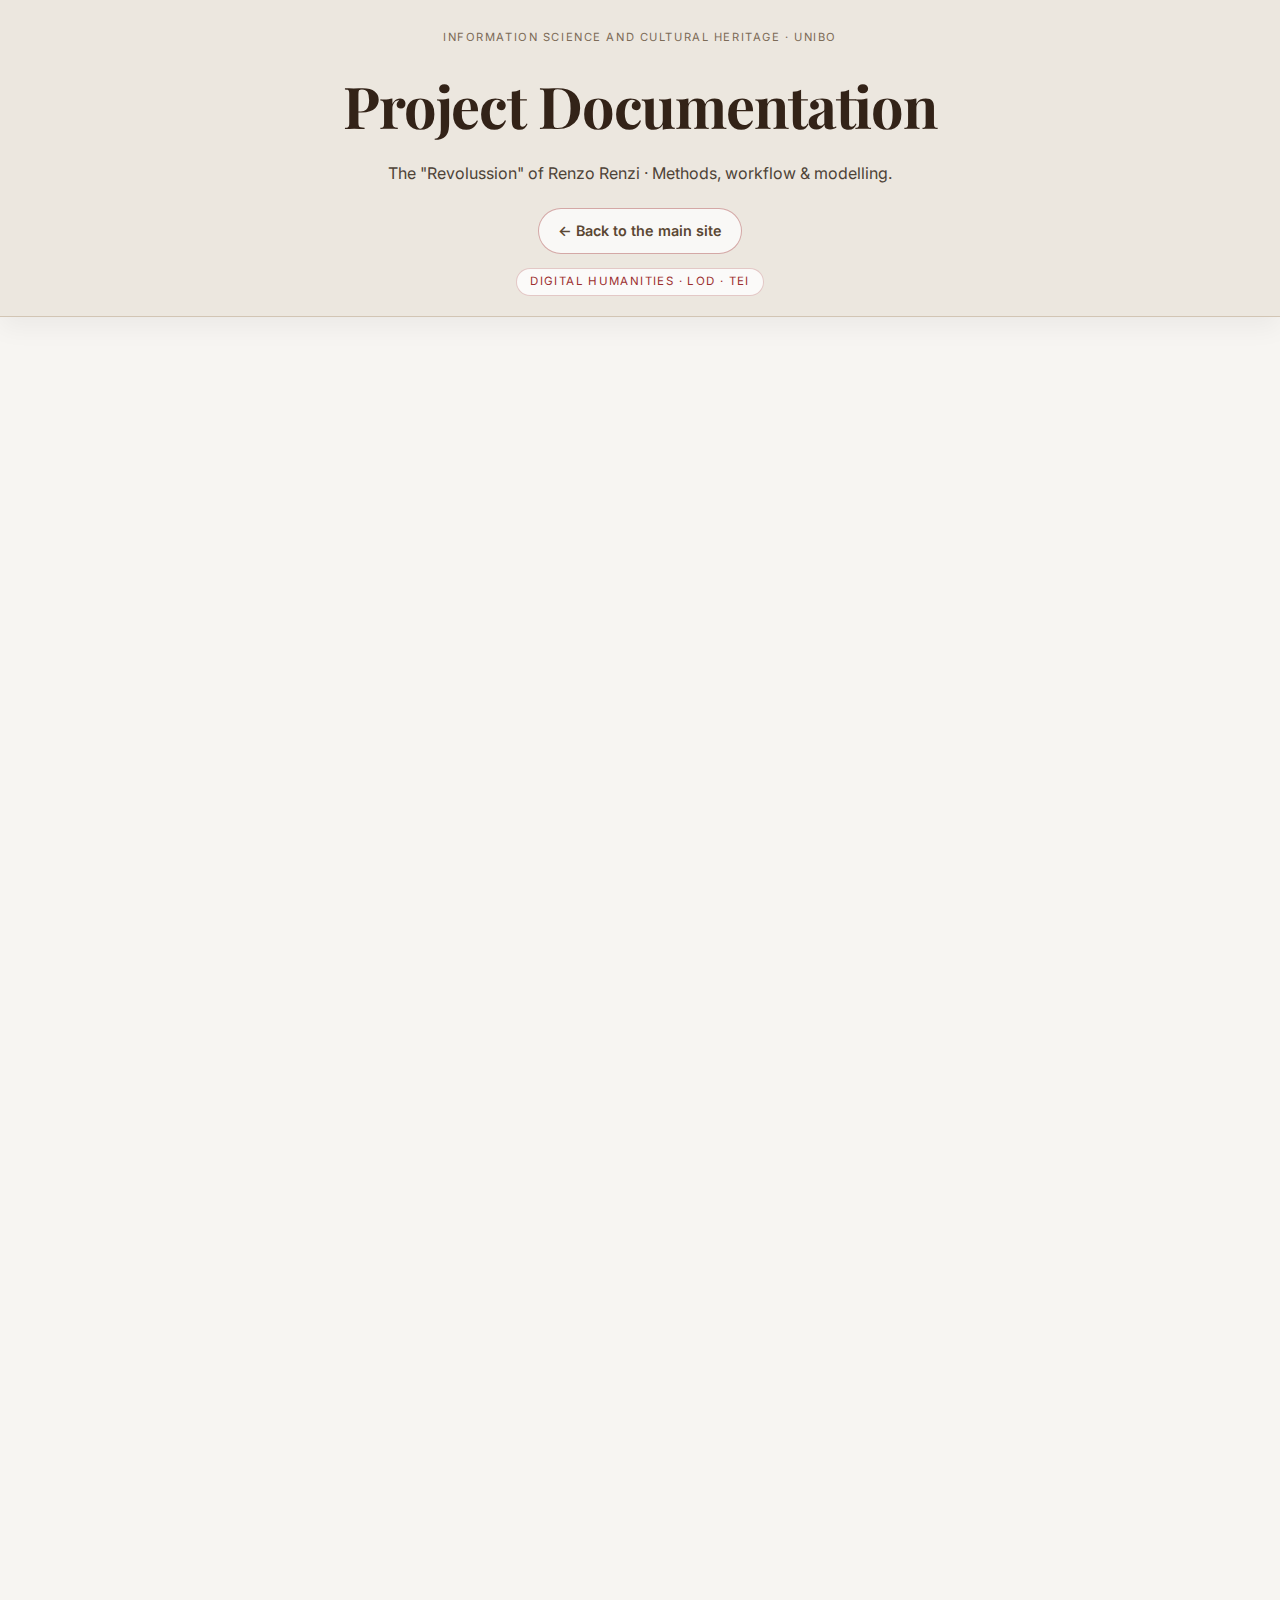
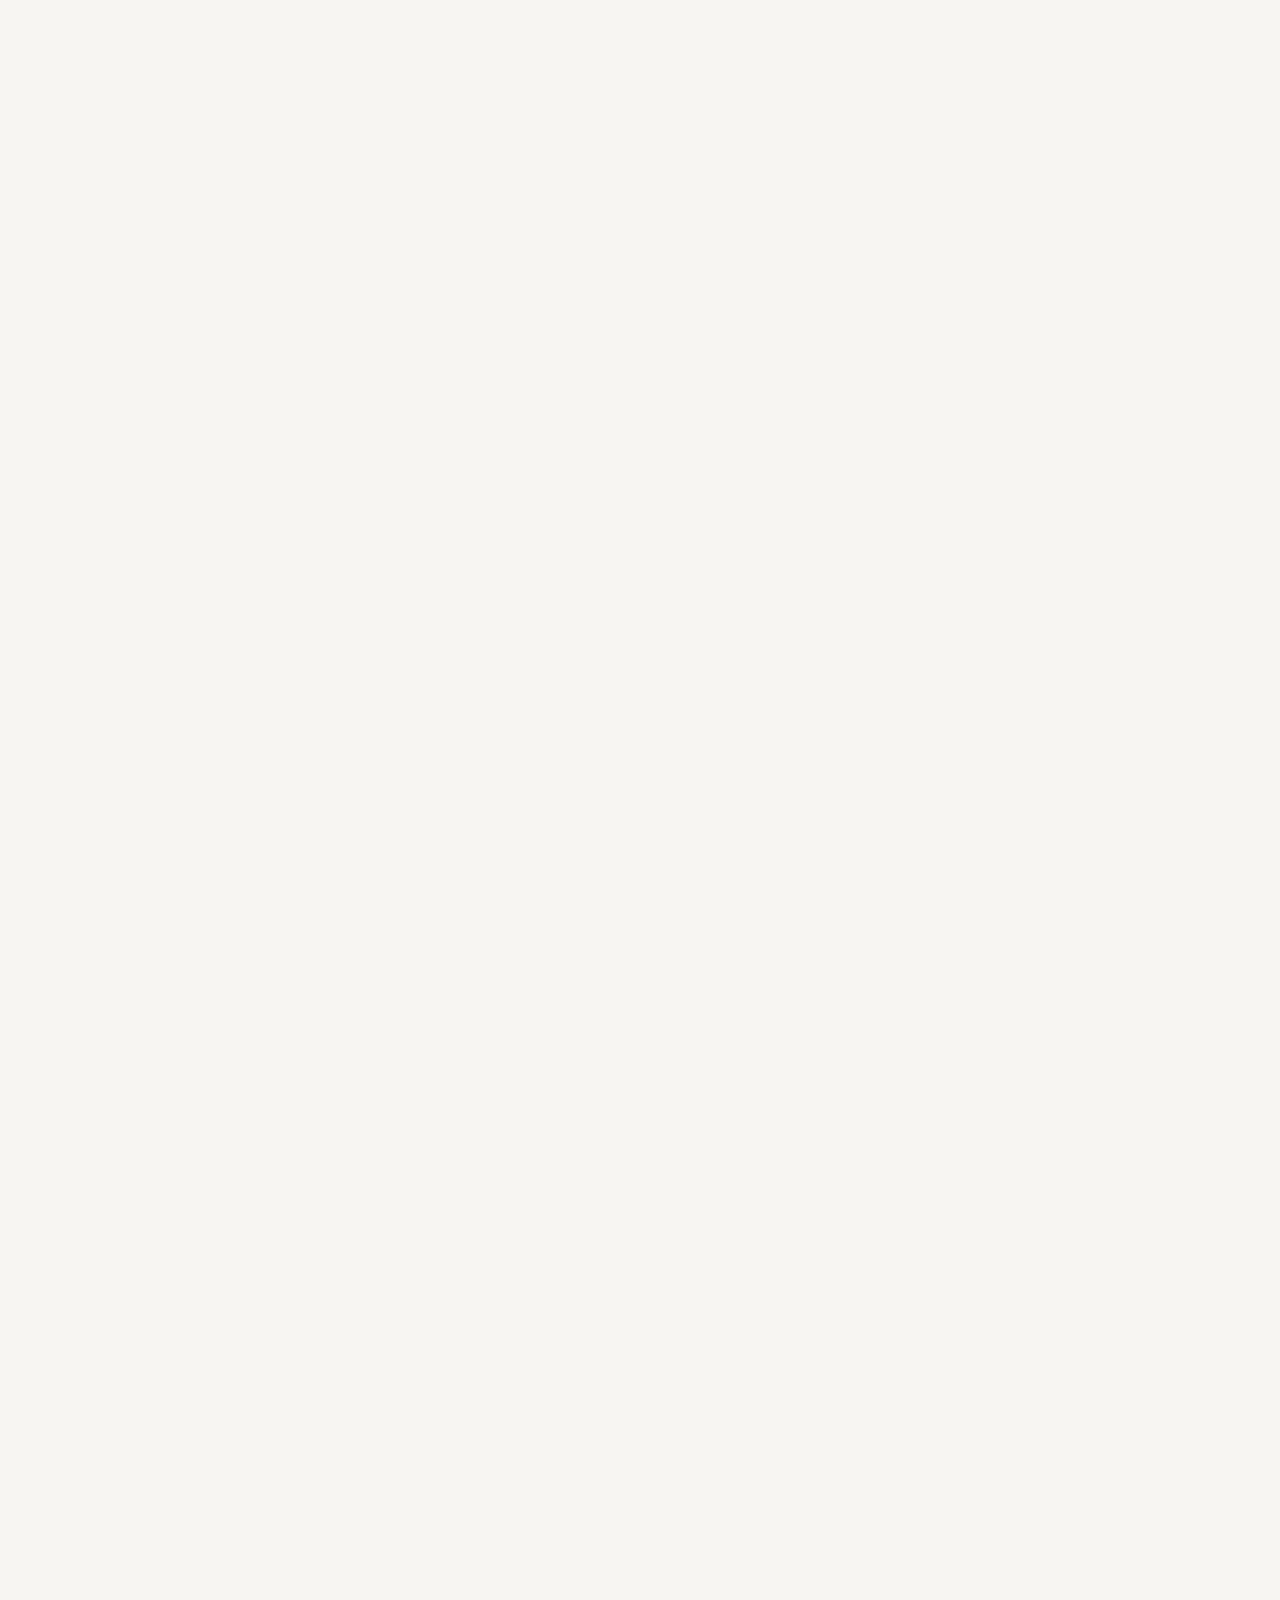
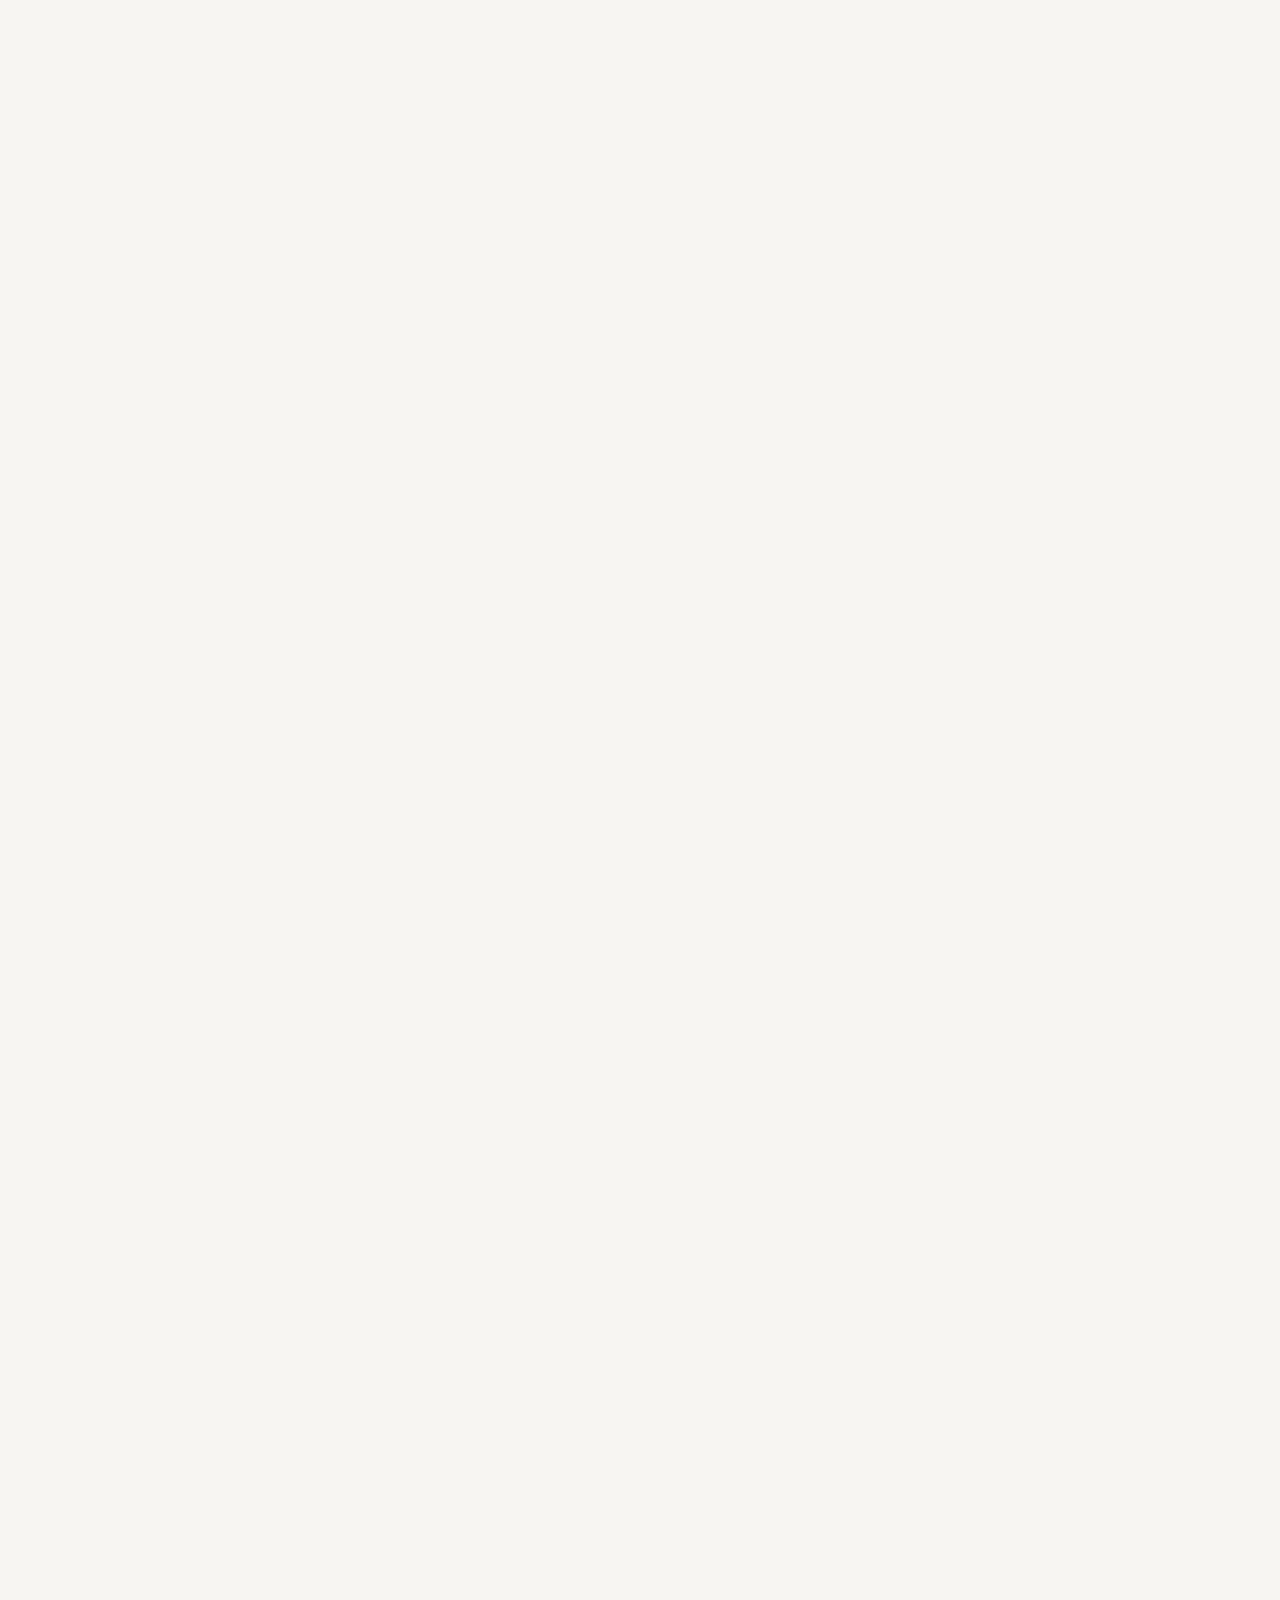
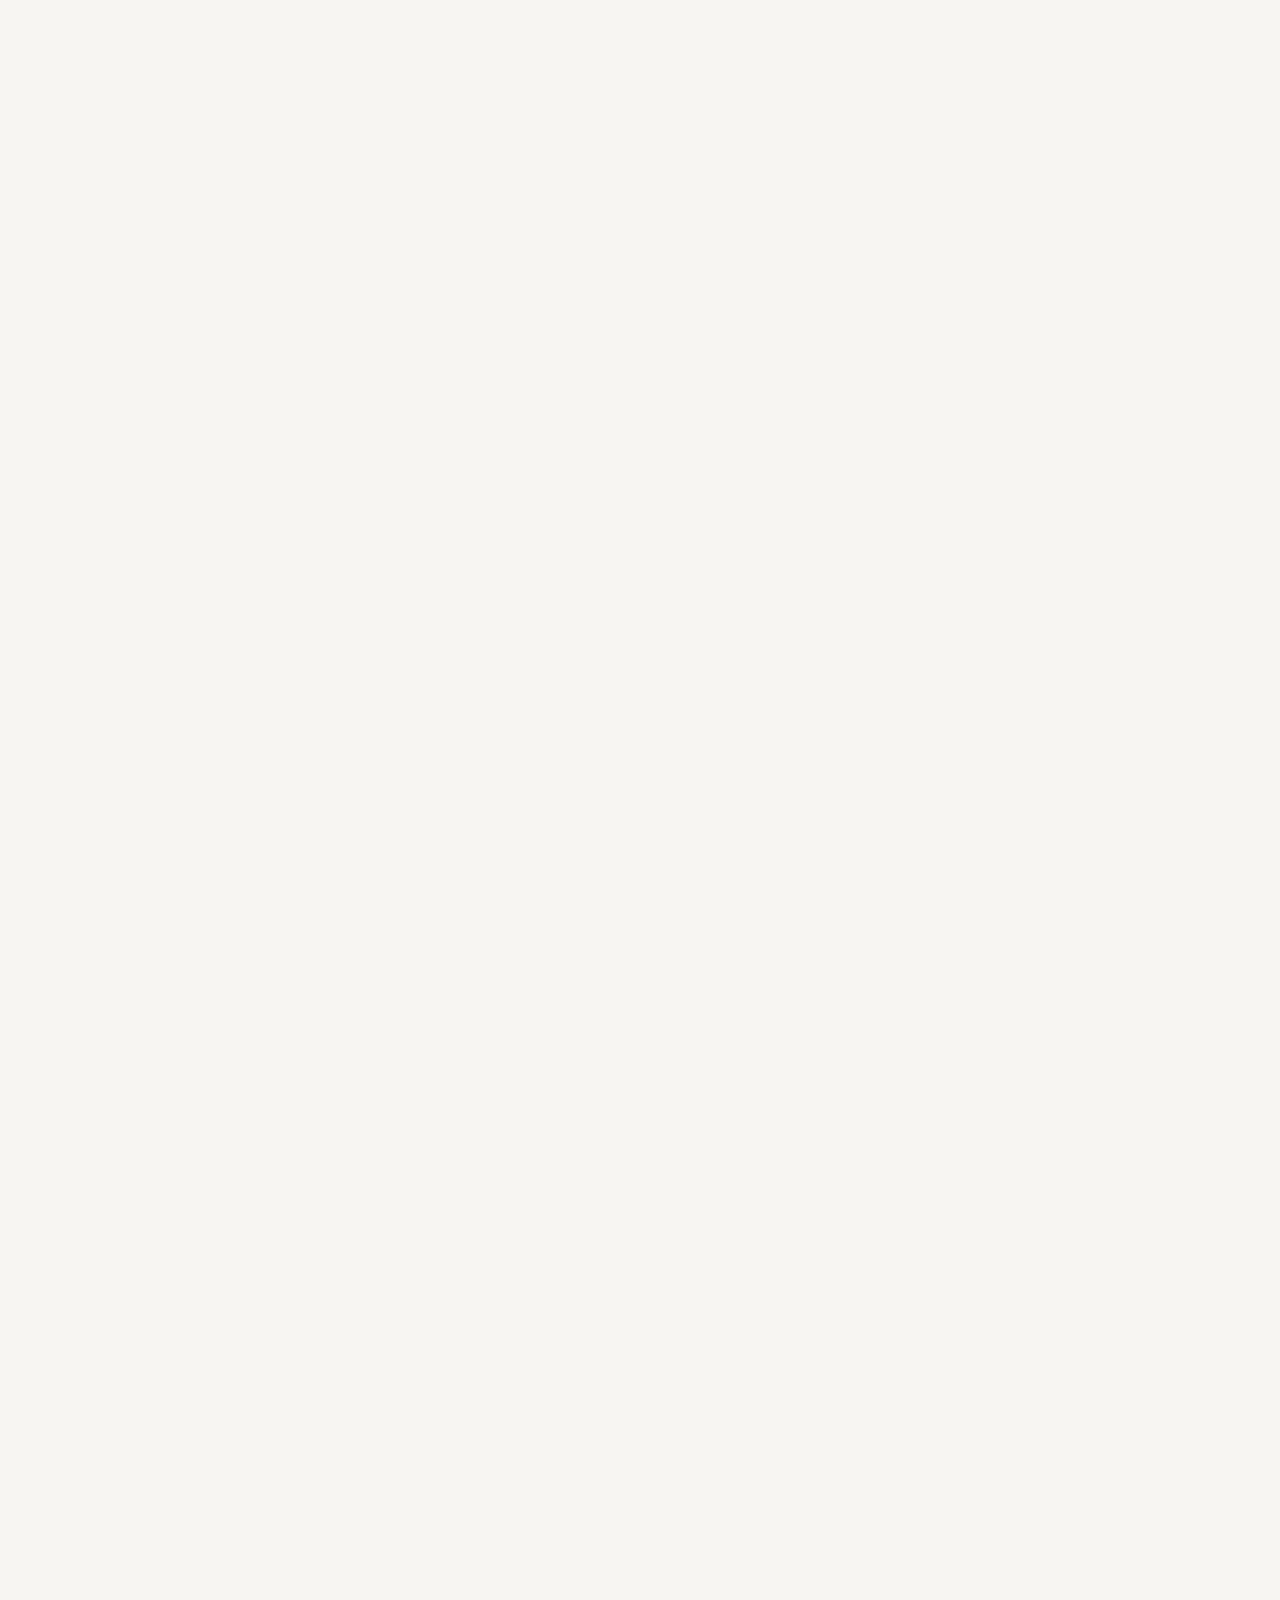
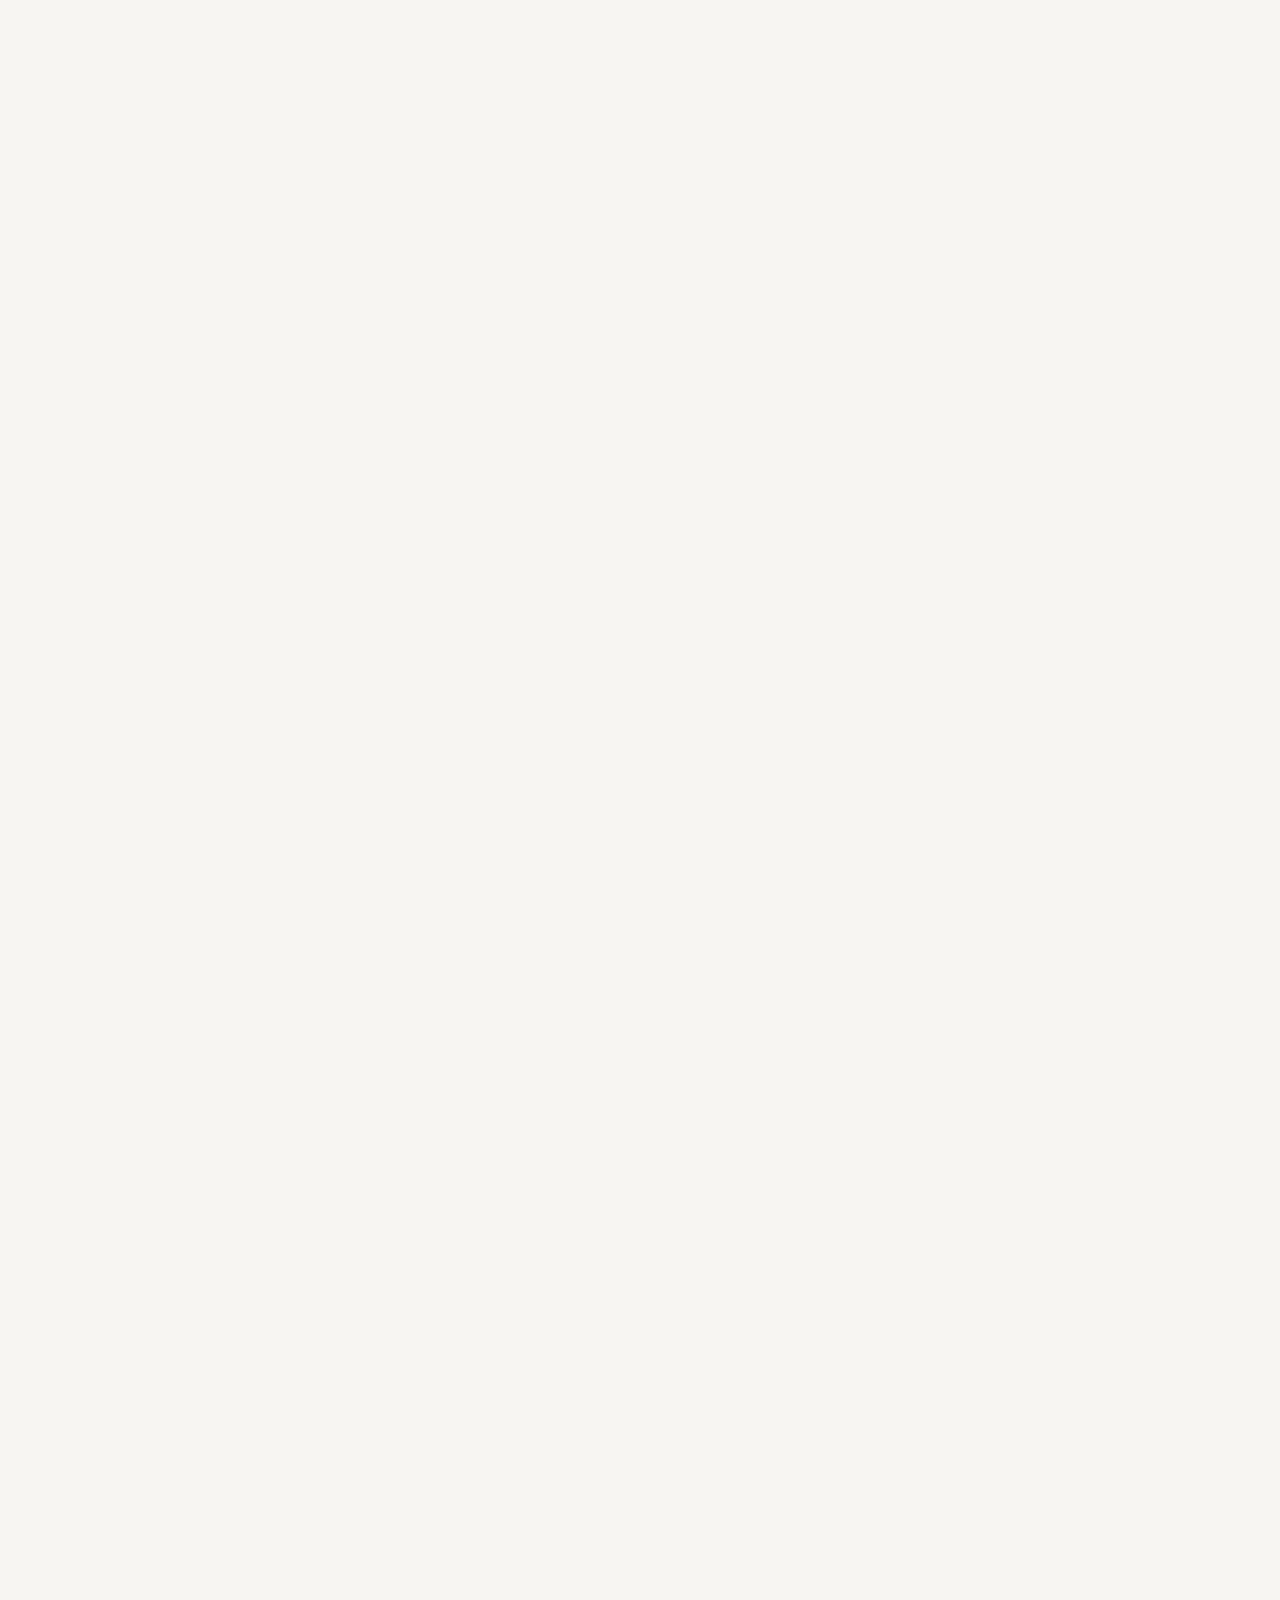
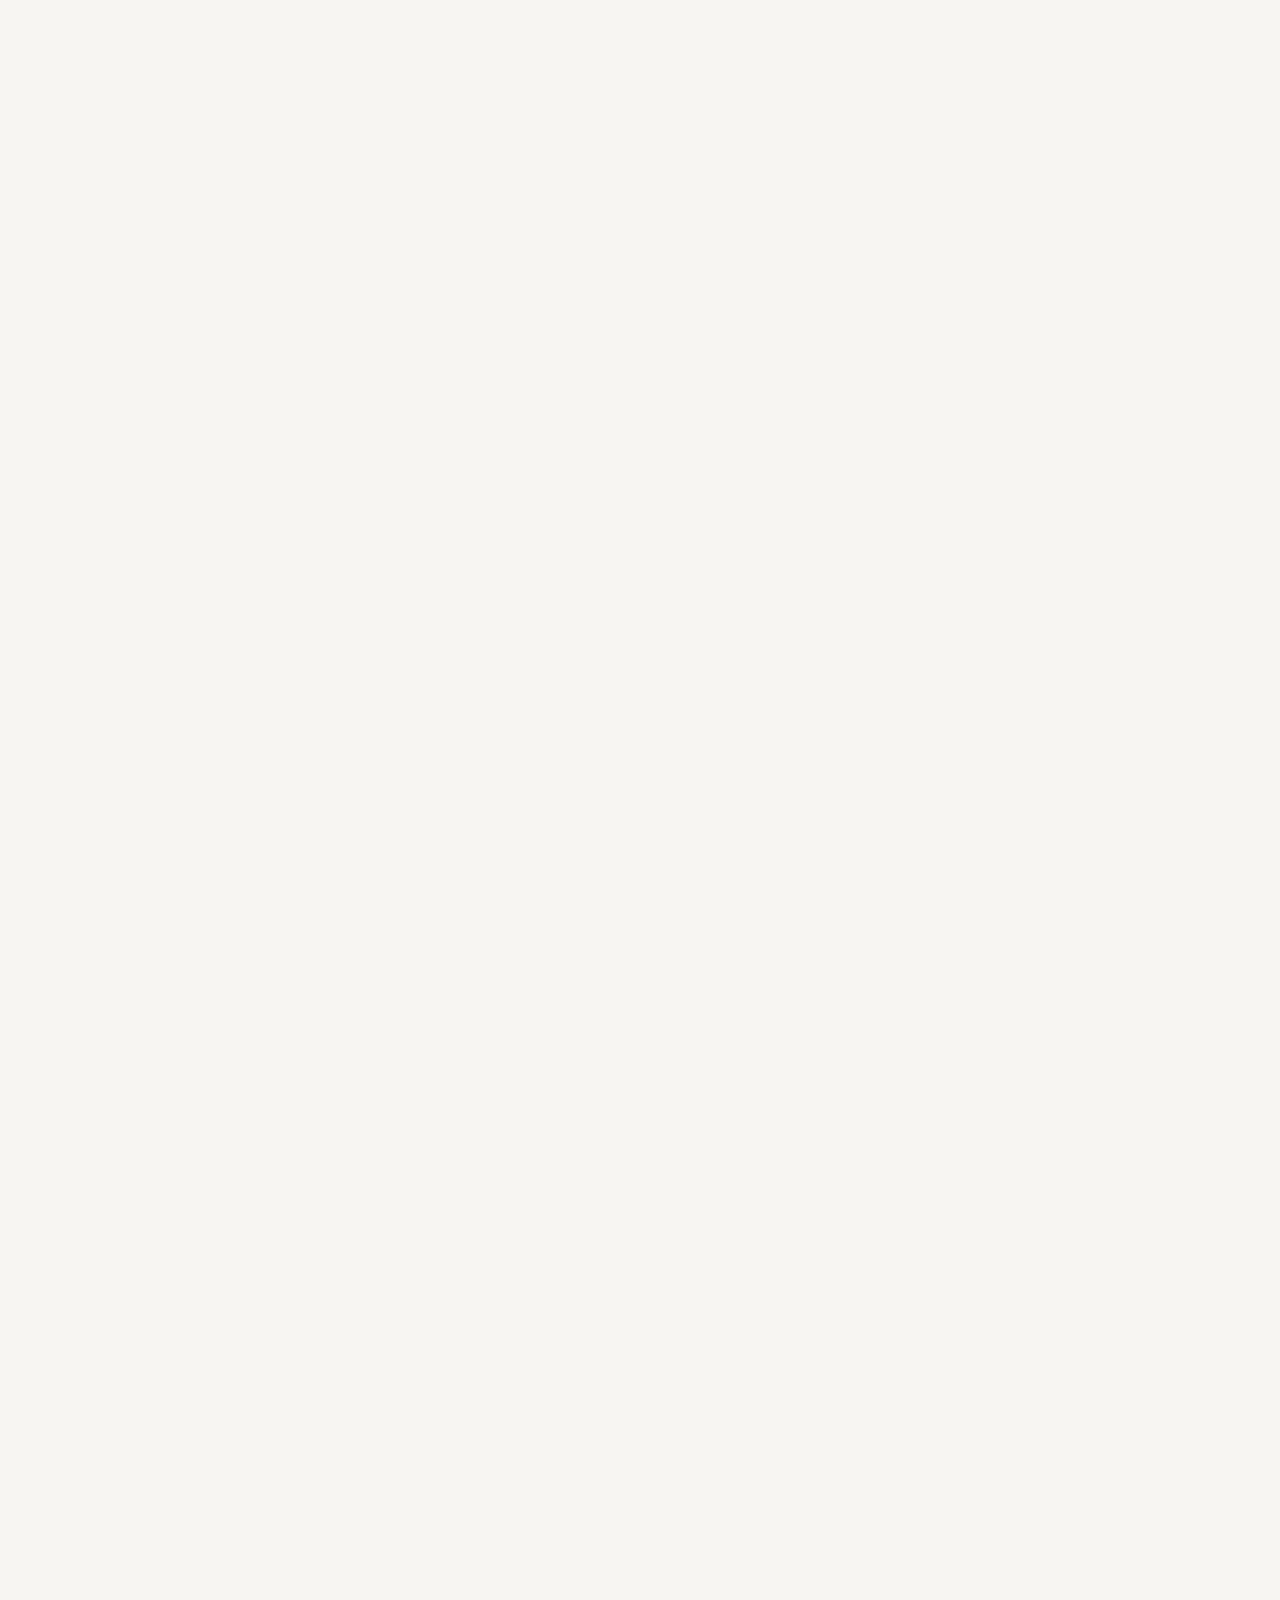
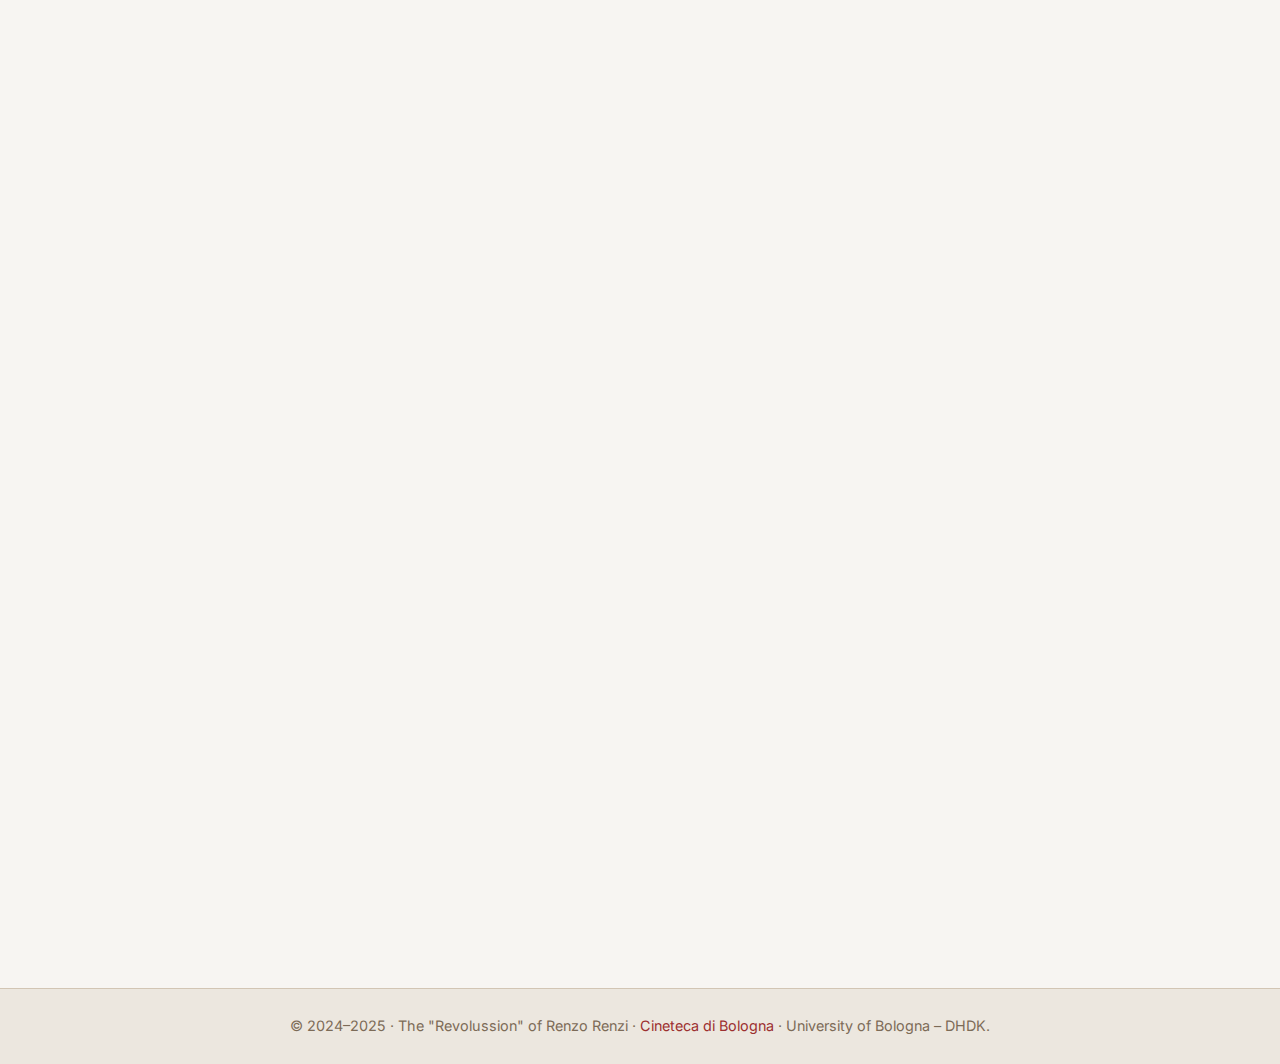
<file: project-documentation.html>
<!DOCTYPE html>
<html lang="en">
  <head>
    <meta charset="UTF-8" />
    <title>Project Documentation – The "Revolussion" of Renzo Renzi</title>
    <meta name="viewport" content="width=device-width, initial-scale=1" />
    <link rel="preconnect" href="https://fonts.googleapis.com" />
    <link rel="preconnect" href="https://fonts.gstatic.com" crossorigin />
    <link href="https://fonts.googleapis.com/css2?family=Playfair+Display:wght@500;700&family=Inter:wght@300;400;500;600&display=swap" rel="stylesheet" />
    <style>
/* ---------- Base ---------- */
*, *::before, *::after { box-sizing: border-box; }
html { scroll-behavior: smooth; }
body {
  margin: 0;
  font-family: "Inter", system-ui, -apple-system, BlinkMacSystemFont, "Segoe UI", sans-serif;
  background: #f7f5f2;
  color: #2b2520;
  line-height: 1.7;
  position: relative;
}
.page { max-width: 1100px; margin: 0 auto; padding: 3rem 1.5rem 5rem; }
h1, h2, h3 { font-family: "Playfair Display", "Georgia", serif; }

/* ---------- Header ---------- */
.site-header {
  background: #ece7df;
  border-bottom: 1px solid #d2c5b4;
  box-shadow: 0 10px 25px rgba(0,0,0,0.05);
  position: relative; z-index: 20;
}
.header-inner {
  max-width: 1100px; margin: 0 auto;
  padding: 1.75rem 1.5rem 1.25rem;
  display: flex; flex-direction: column; gap: 1.4rem;
}
.site-branding { position: relative; text-align: center; }
.site-kicker {
  text-transform: uppercase; letter-spacing: 0.14em;
  font-size: 0.7rem; color: #7c6b57; margin: 0 0 0.6rem;
}
.site-title {
  font-size: clamp(2.6rem, 4.5vw, 3.8rem);
  margin: 0 0 0.35rem; color: #332318; letter-spacing: -0.02em;
}
.site-subtitle { margin: 0; font-size: 1rem; color: #4e4337; }
.site-branding::after {
  content: "Digital Humanities · LOD · TEI";
  display: inline-flex; margin: 0.9rem auto 0;
  align-items: center; gap: 0.45rem;
  padding: 0.2rem 0.8rem; border-radius: 999px;
  border: 1px solid rgba(156,47,47,0.25);
  background: rgba(255,255,255,0.8);
  font-size: 0.72rem; text-transform: uppercase;
  letter-spacing: 0.12em; color: #9c2f2f;
}
.hero-actions {
  margin-top: 1.3rem; display: flex;
  flex-wrap: wrap; gap: 0.6rem; justify-content: center;
}
.btn-primary, .btn-ghost {
  display: inline-flex; align-items: center; justify-content: center;
  padding: 0.6rem 1.2rem; border-radius: 999px;
  font-size: 0.9rem; font-weight: 600; text-decoration: none;
  cursor: pointer; border: 1px solid transparent; transition: 0.2s ease;
}
.btn-primary { background: #9c2f2f; color: #fffaf3; }
.btn-primary:hover { background: #a63a3a; }
.btn-ghost { background: rgba(255,255,255,0.7); color: #5b4733; border-color: rgba(156,47,47,0.4); }
.btn-ghost:hover { background: #fff; border-color: #9c2f2f; color: #9c2f2f; }

/* ---------- Sections ---------- */
.section {
  background: #ffffff; margin-top: 3rem;
  padding: 3rem 2.2rem 2.4rem; border-radius: 18px;
  border-top: 4px solid #9c2f2f;
  box-shadow: 0 18px 45px rgba(0,0,0,0.08);
  position: relative; overflow: hidden;
  opacity: 0; animation: fadeInUpSoft 0.7s ease-out forwards;
}
.section:nth-child(1) { animation-delay: 0.05s; }
.section:nth-child(2) { animation-delay: 0.10s; }
.section:nth-child(3) { animation-delay: 0.15s; }
.section:nth-child(4) { animation-delay: 0.20s; }
.section:nth-child(5) { animation-delay: 0.25s; }
.section:nth-child(6) { animation-delay: 0.30s; }
.section:nth-child(7) { animation-delay: 0.35s; }
.section:nth-child(8) { animation-delay: 0.40s; }
.section:nth-child(9) { animation-delay: 0.45s; }
.section:nth-child(10) { animation-delay: 0.50s; }
.section:nth-child(11) { animation-delay: 0.55s; }
.section:nth-child(12) { animation-delay: 0.60s; }
.section:nth-child(13) { animation-delay: 0.65s; }
.section:nth-child(14) { animation-delay: 0.70s; }
.section:nth-child(15) { animation-delay: 0.75s; }
.section:nth-child(16) { animation-delay: 0.80s; }

.section h1 { font-size: 2.4rem; margin: 0 0 0.6rem; color: #332318; }
.section h2 { font-size: 1.9rem; font-weight: 700; letter-spacing: -0.5px; margin: 0 0 1.2rem; color: #3b2b1d; }
.section h3 { font-size: 1.15rem; color: #5b3a22; margin: 1.6rem 0 0.5rem; font-weight: 600; }
.section h3:first-of-type { margin-top: 1rem; }

/* Part divider heading */
.part-label {
  display: inline-block;
  background: #9c2f2f;
  color: #fff;
  font-family: "Inter", sans-serif;
  font-size: 0.78rem;
  font-weight: 600;
  letter-spacing: 0.1em;
  text-transform: uppercase;
  padding: 0.3rem 0.9rem;
  border-radius: 999px;
  margin-bottom: 0.5rem;
}
.section.part-divider {
  background: #f3ebe2;
  border-top-color: #9c2f2f;
  padding: 1.6rem 2.2rem;
}
.section.part-divider h2 {
  font-size: 1.5rem;
  color: #7a4b2a;
  margin: 0;
}

.section-intro { margin: 0 0 1.2rem; font-size: 1.1rem; color: #4e4337; line-height: 1.7; }
.section p { margin-top: 0.6rem; font-size: 1.05rem; line-height: 1.7; }
.section ul, .section ol { padding-left: 1.5rem; }
.section ul li, .section ol li { margin-bottom: 0.4rem; font-size: 1.02rem; }

/* ---------- Table ---------- */
.table-wrap { overflow-x: auto; -webkit-overflow-scrolling: touch; margin-top: 1.4rem; }
.items-table {
  width: 100%; border-collapse: collapse;
  font-size: 0.95rem; min-width: 760px;
  background: #ffffff; border: 1px solid #d8cfc4;
  border-radius: 10px; overflow: hidden;
}
.items-table th, .items-table td {
  padding: 0.75rem 0.9rem;
  border-bottom: 1px solid #e3dbd2;
  vertical-align: top; text-align: left;
}
.items-table thead th {
  font-weight: 700; color: #3b2b1d;
  background: #f2ede7;
}
.items-table tbody tr:nth-child(even) { background: #faf7f3; }
.items-table tbody tr:hover { background: #f3ede5; }
.items-table em { font-style: italic; }

/* ---------- Code ---------- */
code {
  font-family: "JetBrains Mono", ui-monospace, Menlo, Consolas, monospace;
  font-size: 0.88em; background: #f1ece4;
  padding: 0.15rem 0.35rem; border-radius: 4px; color: #3b2b1d;
}

/* ---------- Download row ---------- */
.download-row { display: flex; flex-wrap: wrap; gap: 0.7rem; margin-top: 1.2rem; }

/* ---------- CTA link ---------- */
.cta-link { margin-top: 1rem; }
.cta-link a {
  font-weight: 600; text-decoration: none; color: #9c2f2f;
  border-bottom: 1px solid rgba(156,47,47,0.45); transition: 0.2s ease;
}
.cta-link a:hover { border-color: #9c2f2f; }

/* ---------- Box muted ---------- */
.box-muted {
  background: #f7f4ef; border-radius: 14px;
  padding: 1.5rem 1.6rem; border: 1px solid #d8cfc4;
  font-size: 0.95rem; box-shadow: inset 0 0 0 1px rgba(255,255,255,0.6);
}
.box-muted h3 { margin-top: 1rem; font-size: 1.1rem; color: #5b3a22; }
.box-muted h3:first-child { margin-top: 0; }
.box-muted p { margin: 0.3rem 0 0; font-size: 0.97rem; }

/* ---------- Links ---------- */
a { color: #9c2f2f; transition: color 0.2s ease; }
a:hover { color: #a63a3a; }

/* ---------- Footer ---------- */
.site-footer {
  border-top: 1px solid #d2c5b4; padding: 1.6rem 1.5rem 1.8rem;
  margin-top: 3rem; font-size: 0.9rem; color: #7c6b57;
  text-align: center; background: #ece7df;
}
.site-footer a { color: #9c2f2f; text-decoration: none; }
.site-footer a:hover { text-decoration: underline; }

/* ---------- Animation ---------- */
@keyframes fadeInUpSoft {
  from { opacity: 0; transform: translateY(14px); }
  to { opacity: 1; transform: translateY(0); }
}

/* ---------- Responsive ---------- */
@media (max-width: 780px) {
  .page { padding: 2.2rem 1.2rem 3.4rem; }
  .section { padding: 2rem 1.4rem 1.6rem; border-radius: 16px; }
  .section.part-divider { padding: 1.2rem 1.4rem; }
}
@media (max-width: 520px) {
  .site-title { font-size: 2rem; }
  .hero-actions { flex-direction: column; align-items: center; }
}

/* ---------- Dark mode ---------- */
@media (prefers-color-scheme: dark) {
  body { background: #0f0c0a; color: #f5f0e6; }
  .site-header { background: #1a1412; border-bottom-color: #3a2519; box-shadow: 0 10px 30px rgba(0,0,0,0.6); }
  .site-kicker { color: #c1b09c; }
  .site-title { color: #f1e2d4; }
  .site-subtitle { color: #d4c4b3; }
  .site-branding::after { background: rgba(47,29,21,0.9); border-color: rgba(156,47,47,0.5); color: #f1d2b8; }
  .section { background: #1b130f; border-top-color: #9c2f2f; box-shadow: 0 18px 45px rgba(0,0,0,0.7); }
  .section.part-divider { background: #231510; }
  .section h1, .section h2 { color: #f2dfc7; }
  .section.part-divider h2 { color: #f1d2b8; }
  .section h3 { color: #f1d2b8; }
  .section-intro { color: #e2d0bf; }
  .box-muted { background: #231710; border-color: #4a3222; }
  .box-muted h3 { color: #f1d2b8; }
  code { background: #2b1b14; color: #f3e1cf; }
  .items-table { background: #1b130f; border-color: #3c2920; }
  .items-table thead th { background: #2b1810; color: #f2dfc7; }
  .items-table th, .items-table td { border-bottom-color: #3c2920; }
  .items-table tbody tr:nth-child(even) { background: #221410; }
  .items-table tbody tr:hover { background: #2e1a10; }
  .btn-ghost { background: rgba(35,23,17,0.9); border-color: rgba(156,47,47,0.6); color: #f3ddc5; }
  .btn-ghost:hover { background: #2c1c14; color: #ffb27b; }
  .site-footer { background: #21150f; border-top-color: #3a2519; color: #c4b19c; }
  .site-footer a, a { color: #ffb27b; }
  a:hover { color: #ffc89a; }
}
    </style>
  </head>

  <body>
    <header class="site-header">
      <div class="header-inner">
        <div class="site-branding">
          <p class="site-kicker">Information Science and Cultural Heritage · UniBo</p>
          <h1 class="site-title">Project Documentation</h1>
          <p class="site-subtitle">The "Revolussion" of Renzo Renzi · Methods, workflow &amp; modelling.</p>
          <div class="hero-actions">
            <a href="index.html" class="btn-ghost">← Back to the main site</a>
          </div>
        </div>
      </div>
    </header>

    <main class="page">

      <!-- INTRO -->
      <section class="section">
        <h1>Project Documentation</h1>
        <p class="section-intro">
          <strong>The "Revolussion" of Renzo Renzi</strong><br />
          <em>Information Science and Cultural Heritage – University of Bologna (2024–2025)</em><br />
          Instructors: Marilena Daquino and Francesca Tomasi
        </p>
      </section>

      <!-- PART I DIVIDER -->
      <section class="section part-divider">
        <span class="part-label">Part I</span>
        <h2>Study of the Domain</h2>
      </section>

      <!-- 1. Idea and Rationale -->
      <section class="section" id="idea">
        <h2>1. Idea and Rationale</h2>
        <p>
          <em>The "Revolussion" of Renzo Renzi</em> is a Digital Humanities and Linked Open Data project dedicated to the archival,
          bibliographic, and audiovisual ecosystem built by <strong>Renzo Renzi</strong> (1919–2004). Renzi was a critic, filmmaker,
          researcher, and one of the foundational figures of the <strong>Cineteca di Bologna</strong>, where he curated and shaped
          film culture for decades.
        </p>
        <p>
          His work produced an analogue network of interconnected materials — books, drawings, photographs, interviews, film documents —
          that anticipates the logic of Linked Open Data. Long before LOD became a methodological paradigm, Renzi was already constructing
          a relational archive where each object illuminated the others through themes, stories, production histories, and personal memories.
        </p>
        <p>
          The <strong>Renzo Renzi Collection</strong> at the Cineteca di Bologna is the institutional foundation of this project.
          Our goal is to <strong>model, encode, and publish</strong> a selection of these materials using cultural heritage standards,
          TEI/XML, RDF, and a public web interface, transforming analogue archival materials into a structured, interoperable digital
          dataset aligned with LODLAM best practices.
        </p>
      </section>

      <!-- 2. Selection of Items -->
      <section class="section" id="items">
        <h2>2. Selection of Items</h2>
        <p>
          The project selects <strong>15 heterogeneous items</strong> from the Renzo Renzi Collection and related holdings at the
          Cineteca di Bologna. The selection includes archival documents, bibliographic records, photographs, drawings, moving images,
          sound recordings, and one full-text item encoded in TEI.
        </p>

        <div class="table-wrap">
          <table class="items-table">
            <thead>
              <tr>
                <th>#</th>
                <th>Item</th>
                <th>Type</th>
                <th>Holding Institution</th>
                <th>Institutional Standard</th>
                <th>Encoding Format</th>
              </tr>
            </thead>
            <tbody>
              <tr>
                <td>1</td>
                <td><em>Il primo Fellini</em> (Renzo Renzi)</td>
                <td>Book</td>
                <td>Cineteca di Bologna / Biblioteca Renzo Renzi</td>
                <td>ISBD(G) / SBN-MARC</td>
                <td>MODS</td>
              </tr>
              <tr>
                <td>2</td>
                <td>Sceneggiatura manoscritta di <em>Guida per camminare all'ombra</em></td>
                <td>Screenplay / archival record</td>
                <td>Cineteca di Bologna / Renzo Renzi Library</td>
                <td>ISAD(G)</td>
                <td>EAD</td>
              </tr>
              <tr>
                <td>3</td>
                <td>Bologna. Cinema Fulgor. Premiere of <em>La Strada</em></td>
                <td>Photograph</td>
                <td>Cineteca di Bologna / Fondo Iniziative Cineteca</td>
                <td>ICCD Scheda F</td>
                <td>VRA Core</td>
              </tr>
              <tr>
                <td>4</td>
                <td><em>La Strada</em>: Gelsomina col tamburo</td>
                <td>Drawing</td>
                <td>Cineteca di Bologna / Renzo Renzi Collection</td>
                <td>ICCD Scheda OA</td>
                <td>VRA Core</td>
              </tr>
              <tr>
                <td>5</td>
                <td>Caricature "Perché Federico non fa la rivolussione?"</td>
                <td>Drawing / caricature</td>
                <td>Cineteca di Bologna / Renzo Renzi Fund</td>
                <td>ICCD Scheda OA</td>
                <td>VRA Core</td>
              </tr>
              <tr>
                <td>6</td>
                <td>Set photograph from <em>Le notti del Melodramma</em></td>
                <td>Photograph</td>
                <td>Cineteca di Bologna</td>
                <td>ICCD Scheda F</td>
                <td>VRA Core</td>
              </tr>
              <tr>
                <td>7</td>
                <td>Circus performance scene from <em>La Strada</em></td>
                <td>Photograph</td>
                <td>Cineteca di Bologna / Fondo Fotografie Cineteca</td>
                <td>ICCD Scheda F</td>
                <td>VRA Core</td>
              </tr>
              <tr>
                <td>8</td>
                <td>Gelsomina eating bread in rural landscape</td>
                <td>Photograph</td>
                <td>Cineteca di Bologna / Fondo Fotografie Cineteca</td>
                <td>ICCD Scheda F</td>
                <td>VRA Core</td>
              </tr>
              <tr>
                <td>9</td>
                <td><em>Il cinema a Bologna: Renzo Renzi e la Columbus film</em> (2000)</td>
                <td>Video interview</td>
                <td>Cineteca di Bologna</td>
                <td>FIAF Cataloguing Rules</td>
                <td>MODS</td>
              </tr>
              <tr>
                <td>10</td>
                <td><em>La strada</em> (1954), Federico Fellini</td>
                <td>Film</td>
                <td>Cineteca di Bologna</td>
                <td>ISBD(NBM) / FIAF</td>
                <td>MODS</td>
              </tr>
              <tr>
                <td>11</td>
                <td><em>La strada: musique du film</em> (Nino Rota)</td>
                <td>Sound recording</td>
                <td>Cineteca di Bologna</td>
                <td>ISBD(NBM) / SBN-MARC</td>
                <td>MODS</td>
              </tr>
              <tr>
                <td>12</td>
                <td>Portrait of Renzo Renzi</td>
                <td>Photograph</td>
                <td>Cineteca di Bologna / Renzo Renzi Fund</td>
                <td>ICCD Scheda F</td>
                <td>VRA Core</td>
              </tr>
              <tr>
                <td>13</td>
                <td><em>Quando il Po è dolce</em> (1952)</td>
                <td>Documentary film</td>
                <td>Cineteca di Bologna</td>
                <td>ISBD(NBM) / FIAF</td>
                <td>MODS</td>
              </tr>
              <tr>
                <td>14</td>
                <td>Biblioteca Renzo Renzi</td>
                <td>Institution / Library</td>
                <td>Cineteca di Bologna</td>
                <td>ICCU / ISBD(G) / SBN-MARC</td>
                <td>Schema.org (JSON-LD)</td>
              </tr>
              <tr>
                <td>15</td>
                <td>Letter to his father (24 July 1942)</td>
                <td>Letter / archival record</td>
                <td>Cineteca di Bologna / Renzo Renzi Library</td>
                <td>ISAD(G)</td>
                <td>EAD</td>
              </tr>
            </tbody>
          </table>
        </div>
      </section>

      <!-- PART II DIVIDER -->
      <section class="section part-divider">
        <span class="part-label">Part II</span>
        <h2>Knowledge Organization</h2>
      </section>

      <!-- 3. Metadata Analysis -->
      <section class="section" id="metadata-analysis">
        <h2>3. Metadata Analysis</h2>
        <p>
          For each item, we identified the descriptive standard adopted by the holding institution and used it as the foundation
          for our analysis. This step ensured that our modelling respected institutional practices while enabling interoperability
          across heterogeneous materials.
        </p>

        <h3>Bibliographic standards</h3>
        <ul>
          <li><strong>ISBD(G)</strong> — general bibliographic description</li>
          <li><strong>ISBD(NBM)</strong> — non-book materials (film, soundtrack, documentary)</li>
          <li><strong>SBN-MARC</strong> — Italian national bibliography</li>
        </ul>

        <h3>Archival standards</h3>
        <ul>
          <li><strong>ISAD(G)</strong> — general archival description</li>
        </ul>

        <h3>Visual / museum standards</h3>
        <ul>
          <li><strong>ICCD Scheda F</strong> — photographs</li>
          <li><strong>ICCD Scheda OA</strong> — drawings and caricatures</li>
        </ul>

        <h3>Audiovisual standards</h3>
        <ul>
          <li><strong>FIAF Cataloguing Rules</strong> — film-related materials</li>
        </ul>

        <h3>Encoding formats</h3>
        <ul>
          <li><strong>MODS</strong> — bibliographic items, sound recordings, films, documentary, video interview</li>
          <li><strong>EAD</strong> — archival records</li>
          <li><strong>VRA Core</strong> — photographs, drawings, caricatures</li>
          <li><strong>Schema.org (JSON-LD)</strong> — institutional entity</li>
        </ul>
      </section>

      <!-- 4. Theoretical Model -->
      <section class="section" id="theoretical-model">
        <h2>4. Theoretical Model</h2>
        <p>
          The theoretical model describes each item in natural language, starting from the institutional description and enriching
          it with additional information such as authority control, subject classification, and contextual relationships.
        </p>
        <p>For each object the analysis identifies:</p>
        <ul>
          <li><strong>Intrinsic features</strong>: title, date, format, technique, language, extent…</li>
          <li><strong>Roles and agents</strong>: creators, performers, contributors, editors, directors…</li>
          <li><strong>Relationships</strong>: about, depicts, documents, is part of, was produced during…</li>
          <li><strong>Institutional context</strong>: holding institution, collection, physical location, shelf mark…</li>
          <li><strong>Authority control</strong>: VIAF, Wikidata, ISIL, ISNI…</li>
        </ul>
        <p>This analysis maps the domain narrative connecting:</p>
        <ul>
          <li><strong>People</strong>: Renzo Renzi, Federico Fellini, Giulietta Masina, Nino Rota, Anthony Quinn…</li>
          <li><strong>Works</strong>: film, documentary, book, soundtrack, screenplay, video interview…</li>
          <li><strong>Images</strong>: photographs, drawings, caricatures…</li>
          <li><strong>Events</strong>: film premiere at Cinema Fulgor, documentary production along the Po, military trial…</li>
          <li><strong>Institutions</strong>: Cineteca di Bologna, Biblioteca Renzo Renzi…</li>
          <li><strong>Places</strong>: Bologna, Po River Delta, Cinema Fulgor…</li>
        </ul>
        <p>The theoretical model is represented as an interactive diagram on the <a href="index.html#theoretical-graph">project website</a>.</p>
      </section>

      <!-- 5. Conceptual Model -->
      <section class="section" id="conceptual-model">
        <h2>5. Conceptual Model</h2>
        <p>
          The conceptual model formally represents the theoretical model by reusing existing schemas, vocabularies, and ontologies —
          no new ontology was created. <strong>CIDOC CRM</strong> and <strong>RiC‑O</strong> were consulted as conceptual references,
          while <strong>Dublin Core Terms</strong>, <strong>Schema.org</strong>, <strong>FOAF</strong>, and <strong>SKOS</strong>
          were actively reused in the RDF dataset.
        </p>

        <h3>Ontologies and vocabularies reused</h3>
        <ul>
          <li><strong>Dublin Core Terms (DCTerms)</strong> — general metadata (creator, title, date, subject, publisher…)</li>
          <li><strong>Schema.org</strong> — creative works, agents, places, events</li>
          <li><strong>FOAF</strong> — agents and depictions</li>
          <li><strong>SKOS</strong> — subject classification and authority control</li>
          <li><strong>CIDOC CRM</strong> — conceptual reference model for cultural heritage</li>
          <li><strong>RiC‑O</strong> — archival conceptual reference</li>
        </ul>

        <h3>Core classes</h3>
        <ul>
          <li><code>schema:CreativeWork</code>, <code>schema:ImageObject</code>, <code>schema:VideoObject</code>, <code>schema:MusicRecording</code></li>
          <li><code>schema:Person</code>, <code>schema:Organization</code>, <code>schema:Place</code>, <code>schema:Event</code></li>
        </ul>

        <h3>Core properties</h3>
        <ul>
          <li><code>dcterms:creator</code>, <code>dcterms:contributor</code>, <code>dcterms:subject</code>, <code>dcterms:date</code>, <code>dcterms:publisher</code></li>
          <li><code>schema:about</code>, <code>schema:locationCreated</code>, <code>schema:hasPart</code></li>
          <li><code>foaf:depicts</code></li>
        </ul>

        <p>The conceptual model is represented as an interactive diagram on the <a href="index.html#conceptual-graph">project website</a>.</p>

        <h3>Authority URIs used</h3>
        <ul>
          <li>Renzo Renzi — VIAF: <a href="http://viaf.org/viaf/40486517" target="_blank" rel="noopener">40486517</a> · Wikidata: <a href="https://www.wikidata.org/wiki/Q56179169" target="_blank" rel="noopener">Q56179169</a></li>
          <li>Federico Fellini — VIAF: <a href="http://viaf.org/viaf/76315386" target="_blank" rel="noopener">76315386</a></li>
          <li>Cineteca di Bologna — VIAF: <a href="http://viaf.org/viaf/124960346" target="_blank" rel="noopener">124960346</a></li>
          <li>Bologna — Wikidata: <a href="https://www.wikidata.org/wiki/Q1891" target="_blank" rel="noopener">Q1891</a></li>
          <li>Cinema Fulgor — Wikidata: <a href="https://www.wikidata.org/wiki/Q36839368" target="_blank" rel="noopener">Q36839368</a></li>
        </ul>
      </section>

      <!-- PART III DIVIDER -->
      <section class="section part-divider">
        <span class="part-label">Part III</span>
        <h2>Knowledge Representation: Create Data</h2>
      </section>

      <!-- 6. CSV Files -->
      <section class="section" id="csv">
        <h2>6. CSV Files</h2>
        <p>
          A dedicated CSV file was created for each of the 15 items, structuring metadata according to the relevant institutional
          standard and placing items in dialogue through shared entities and relationships.
        </p>
        <p>Two global files handle the semantic layer:</p>
        <ul>
          <li><code>rrr_entities.csv</code> — all domain entities (people, places, works, institutions…) with identifiers and authority URIs</li>
          <li><code>rrr_triples.csv</code> — explicit relationships between entities, expressed as subject–predicate–object triples</li>
        </ul>
        <p>
          All local identifiers use the shared prefix <code>rrr:</code> (namespace:
          <code>https://github.com/CineFiles25/TheRevolussionOfRenzoRenzi/</code>).
        </p>
        <p>
          The CSV files are the starting point for the RDF generation. All files are available in the
          <a href="https://github.com/CineFiles25/TheRevolussionOfRenzoRenzi/tree/main/csv" target="_blank" rel="noopener">CSV directory on GitHub</a>.
        </p>
      </section>

      <!-- 7. TEI -->
      <section class="section" id="tei">
        <h2>7. XML/TEI Document</h2>
        <p>
          One item — Sequence I of the screenplay of <em>La Strada</em>, taken from the book <em>Il primo Fellini</em> — was encoded
          as a full-text document using <strong>TEI P5</strong>.
        </p>
        <p>The TEI file (<code>tei_xslt/lastrada.xml</code>) includes:</p>
        <ul>
          <li>a complete <code>&lt;teiHeader&gt;</code> with bibliographic and archival metadata (title, author, editor, publisher, date, language)</li>
          <li>a <code>&lt;particDesc&gt;</code> listing all named characters with their actors linked to VIAF authority records</li>
          <li>a <code>&lt;settingDesc&gt;</code> with all places appearing in the sequence</li>
          <li>semantic tagging of dialogues, stage directions, characters, and places within the text body</li>
          <li>logical structuring of scenes into labelled segments</li>
        </ul>
        <p class="cta-link"><a href="tei_xslt/lastrada.xml">→ View TEI/XML source</a></p>
      </section>

      <!-- 8. XML to HTML -->
      <section class="section" id="xml-html">
        <h2>8. XML to HTML Transformation</h2>
        <p>The TEI file is transformed into a web-publishable HTML edition through an <strong>XSLT</strong> pipeline:</p>
        <ul>
          <li>The stylesheet <code>tei_xslt/tei2html_lastrada.xsl</code> defines the transformation rules from TEI elements to HTML.</li>
          <li>The Python script <code>scripts/xml_to_html.py</code> applies the stylesheet using the <code>lxml</code> library (<code>etree.XSLT</code>), writing the result to <code>html/lastrada.html</code>.</li>
        </ul>
        <p class="cta-link">
          <a href="https://cinefiles25.github.io/TheRevolussionOfRenzoRenzi/html/lastrada.html" target="_blank" rel="noopener">
            → Open the TEI-based HTML edition of <em>La Strada</em>
          </a>
        </p>
      </section>

      <!-- 9. XML to RDF -->
      <section class="section" id="xml-rdf">
        <h2>9. XML/TEI to RDF Transformation</h2>
        <p>The TEI file is also transformed into RDF using a dedicated <strong>Python</strong> script:</p>
        <ul>
          <li><code>scripts/xml_to_rdf.py</code> uses <code>xml.etree.ElementTree</code> to parse the TEI/XML source and extract structured metadata: title, author, editor, publisher, date, language, characters, and places.</li>
          <li>Extracted data is mapped to RDF triples using <strong>RDFLib</strong>, reusing Schema.org, Dublin Core Terms, FOAF, and CIDOC-CRM vocabularies.</li>
          <li>The output is serialized as a Turtle file (<code>tei_xslt/lastrada_screenplay.ttl</code>) and as RDF/XML (<code>tei_xslt/lastrada_screenplay.rdf</code>).</li>
        </ul>
      </section>

      <!-- 10. RDF Dataset -->
      <section class="section" id="rdf-dataset">
        <h2>10. RDF Dataset (CSV → RDF via Python)</h2>
        <p>
          The full RDF dataset is produced as a <strong>set of modular Turtle files</strong> (<code>ttl/*.ttl</code>), one per cultural heritage item.
          Dedicated Python scripts in <code>scripts/</code> each:
        </p>
        <ol>
          <li>Read the item-specific CSV file.</li>
          <li>Map the CSV fields to RDF triples according to the conceptual model, using <strong>RDFLib</strong>.</li>
          <li>Serialize the output as an individual Turtle file in the <code>ttl/</code> directory.</li>
        </ol>
        <p>The script <code>scripts/merging.py</code> merges all individual Turtle files into <code>ttl/full_dataset.ttl</code> for easier inspection and evaluation.</p>
        <p>The dataset integrates:</p>
        <ul>
          <li>creative works (books, films, drawings, photographs, sound recordings…)</li>
          <li>agents and institutions (Renzi, Fellini, Masina, Rota, Cineteca di Bologna…)</li>
          <li>events (premiere, documentary production, film-related activities…)</li>
          <li>links to external authority files (VIAF, Wikidata, GeoNames)</li>
          <li>inter-item relationships expressed as RDF triples</li>
        </ul>
        <p>The dataset is modular by design: files can be loaded as separate named graphs or merged into a single RDF graph for SPARQL querying.</p>
        <div class="download-row">
          <a class="btn-primary" href="ttl/full_dataset.ttl">Download full dataset (Turtle)</a>
          <a class="btn-ghost" href="https://github.com/CineFiles25/TheRevolussionOfRenzoRenzi/tree/main/ttl" target="_blank" rel="noopener">TTL directory (GitHub)</a>
        </div>
      </section>

      <!-- PART IV DIVIDER -->
      <section class="section part-divider">
        <span class="part-label">Part IV</span>
        <h2>Project Information</h2>
      </section>

      <!-- 11. Website -->
      <section class="section" id="website">
        <h2>11. Website</h2>
        <p>
          The full project is published as a <strong>GitHub Pages website</strong> at:<br />
          <a href="https://cinefiles25.github.io/TheRevolussionOfRenzoRenzi/" target="_blank" rel="noopener">
            https://cinefiles25.github.io/TheRevolussionOfRenzoRenzi/
          </a>
        </p>
        <p>
          The site includes: project overview, item list with metadata, conceptual and theoretical graphs, TEI-based HTML edition,
          RDF dataset downloads, photo gallery, team, and full documentation.
        </p>
      </section>

      <!-- 12. Team -->
      <section class="section" id="team">
        <h2>12. Team</h2>
        <p>
          The project was developed within the course <em>Information Science and Cultural Heritage</em> (a.y. 2024–2025),
          University of Bologna – DHDK.
        </p>
        <ul>
          <li><strong>Laura Bortoli</strong> — laura.bortoli@studio.unibo.it — GitHub: <a href="https://github.com/lauraaa13" target="_blank" rel="noopener">lauraaa13</a></li>
          <li><strong>Claudia Romanello</strong> — claudia.romanello@studio.unibo.it — GitHub: <a href="https://github.com/claudiarom" target="_blank" rel="noopener">claudiarom</a></li>
          <li><strong>Qinghao Chen</strong> — qinghao.chen@studio.unibo.it — GitHub: <a href="https://github.com/River-Qinghao" target="_blank" rel="noopener">River-Qinghao</a></li>
        </ul>
        <p>All project members contributed collaboratively to metadata extraction, TEI encoding, RDF modelling, Python scripting, and interface development.</p>

        <div class="box-muted" style="margin-top:1.5rem">
          <h3>Acknowledgments</h3>
          <p>The authors warmly thank <strong>Anna Fiaccarini</strong>, Head of the Cineteca di Bologna Library since 1997, for her guidance, availability, and support throughout the project.</p>
          <h3>Supervision</h3>
          <p><strong>Text Encoding &amp; Semantic Representation</strong><br />Marilena Daquino</p>
          <p><strong>Knowledge Organization in Libraries &amp; Archives</strong><br />Francesca Tomasi</p>
        </div>
      </section>

    </main>

    <footer class="site-footer">
      © 2024–2025 · The "Revolussion" of Renzo Renzi ·
      <a href="https://cinetecadibologna.it/" target="_blank" rel="noopener">Cineteca di Bologna</a>
      · University of Bologna – DHDK.
    </footer>

  </body>
</html>
</file>
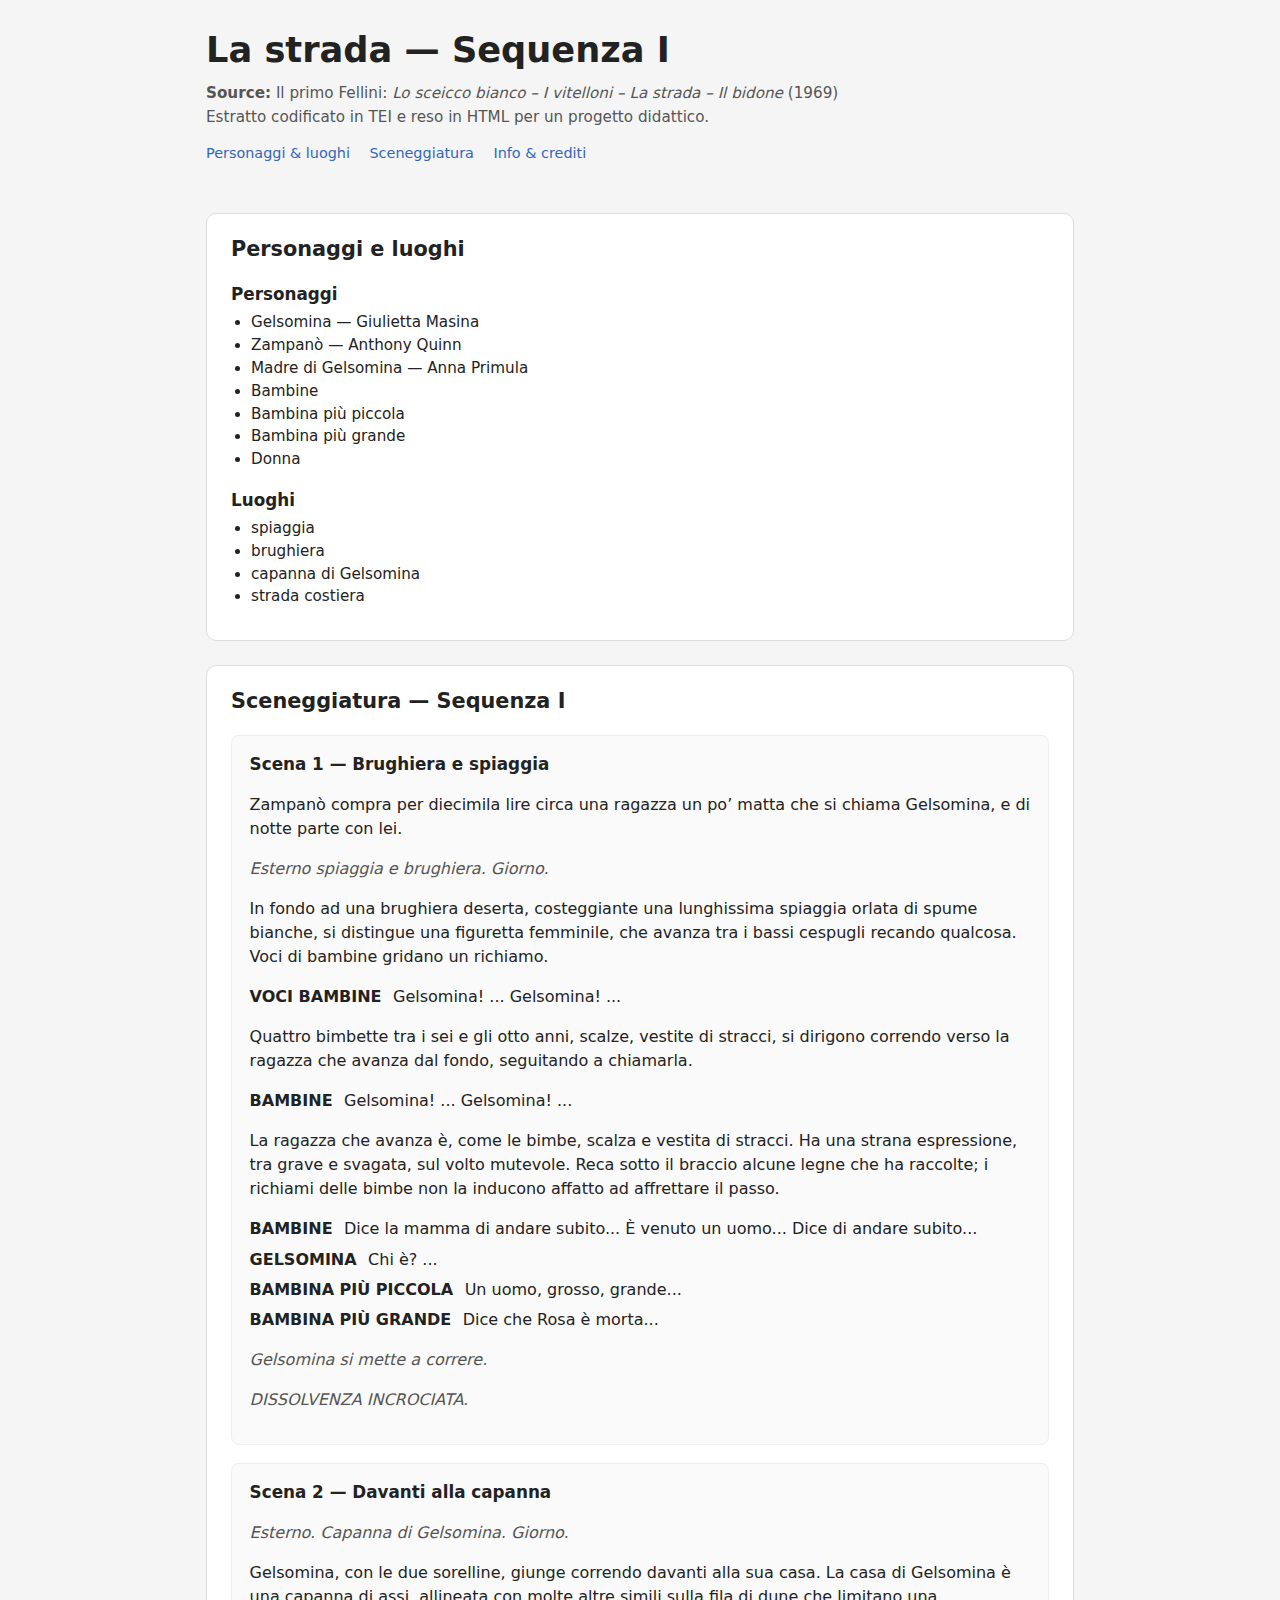
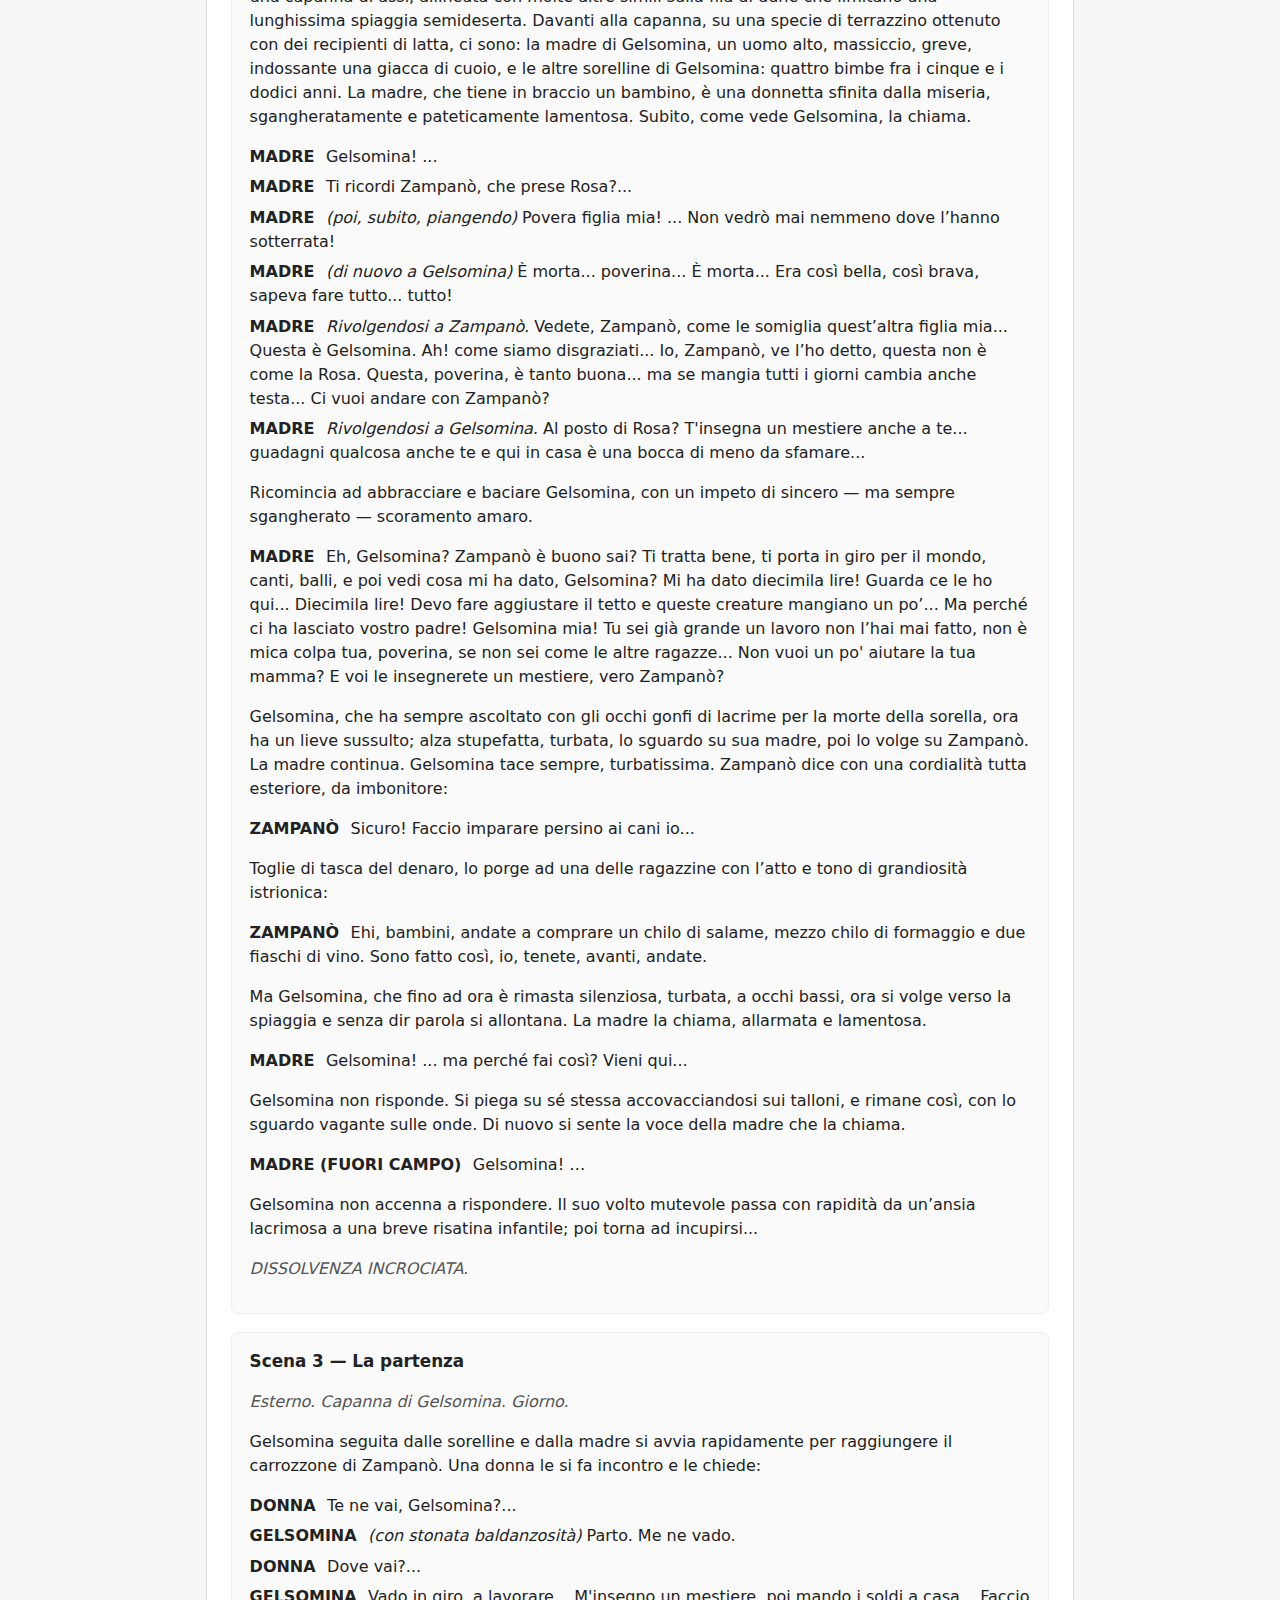
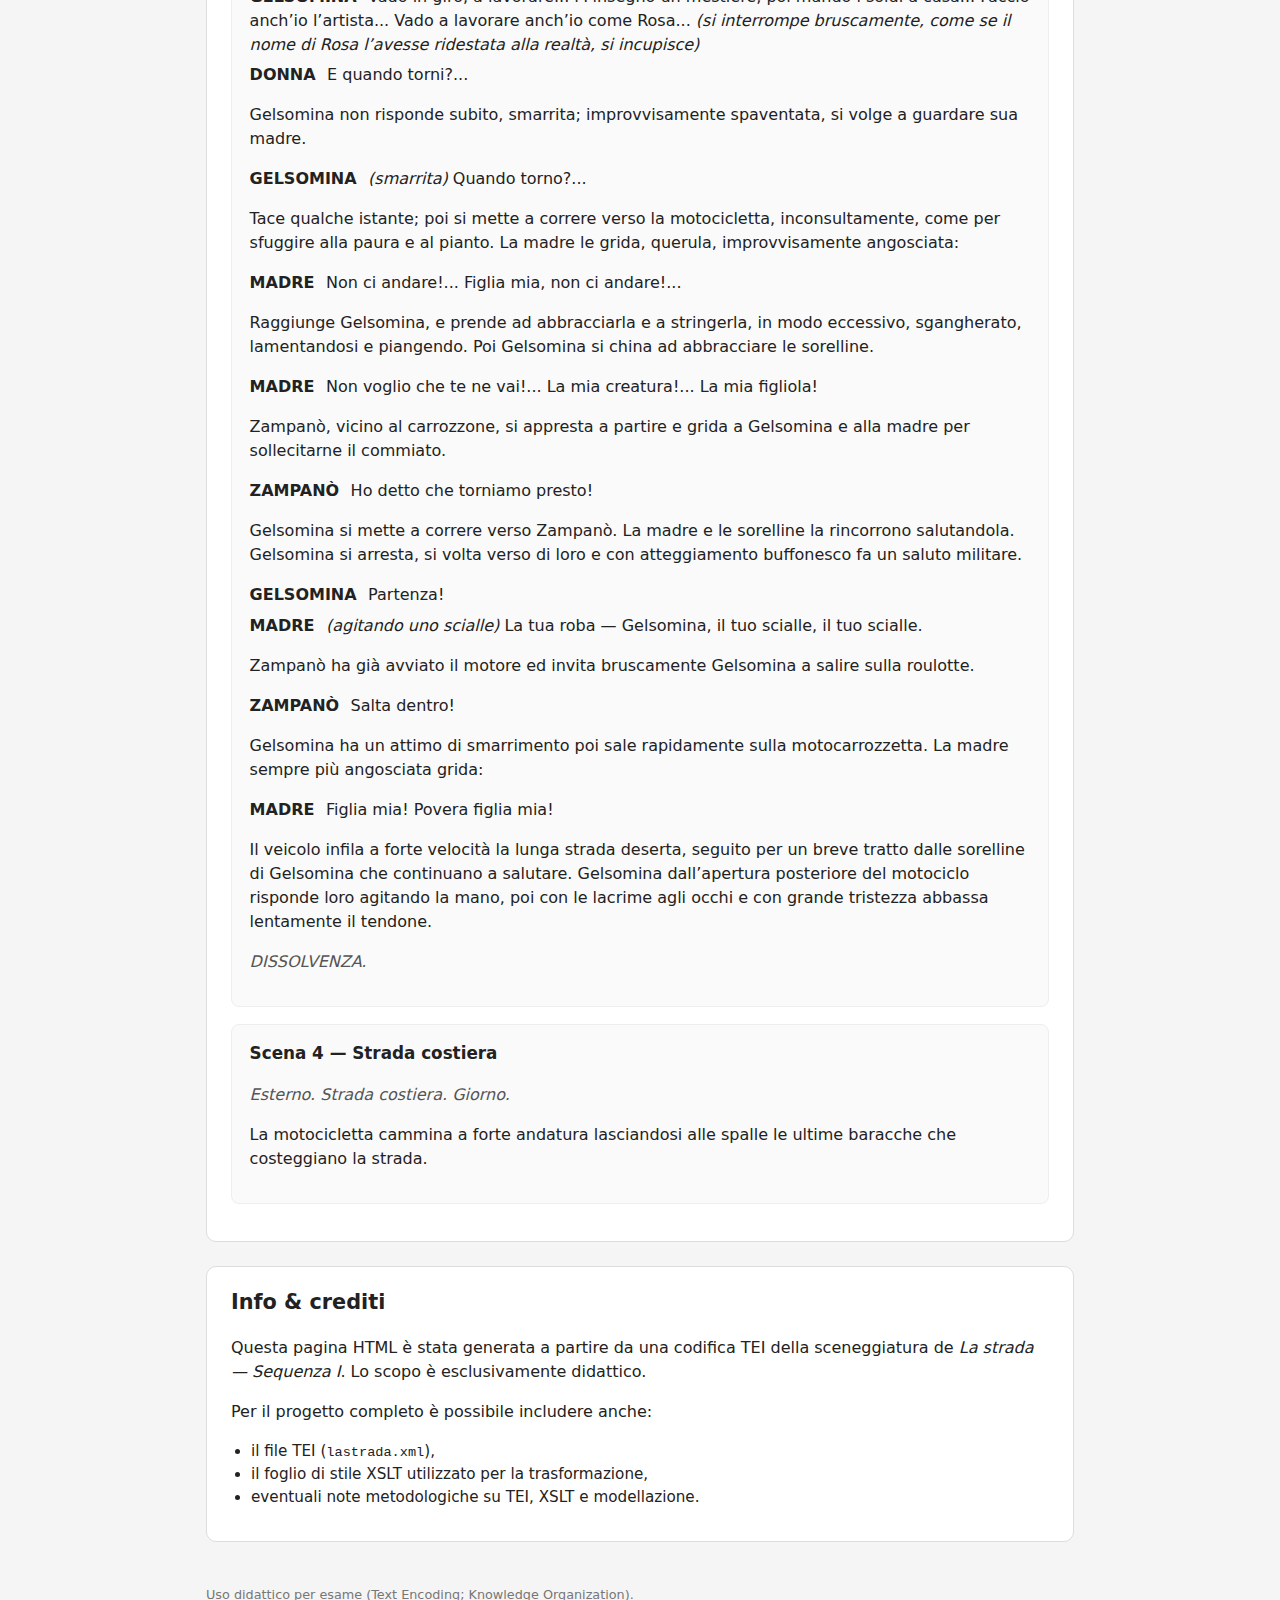
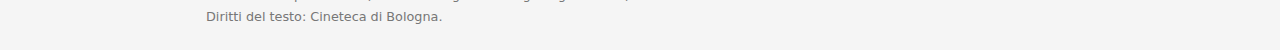
<file: html/lastrada.html>
<!DOCTYPE html>
<html lang="it">
  <head>
    <meta charset="UTF-8" />
    <meta name="viewport" content="width=device-width, initial-scale=1" />
    <title>La strada — Sequenza I (demo TEI → HTML)</title>
    <meta name="description" content="Estratto della sceneggiatura de La strada — Sequenza I, reso in HTML a partire da una codifica TEI." />

    <style>
      :root {
        --bg: #f5f5f5;
        --fg: #222;
        --card-bg: #ffffff;
        --border: #dddddd;
        --accent: #444;
      }

      * {
        box-sizing: border-box;
      }

      body {
        margin: 0;
        font-family: system-ui, -apple-system, BlinkMacSystemFont, "Segoe UI", sans-serif;
        line-height: 1.5;
        background-color: var(--bg);
        color: var(--fg);
      }

      header {
        padding: 1.5rem 1rem 0.5rem;
      }

      .page-title {
        max-width: 900px;
        margin: 0 auto;
        padding: 0 1rem;
      }

      .page-title h1 {
        margin: 0 0 0.3rem;
        font-size: clamp(1.8rem, 3vw, 2.2rem);
      }

      .page-title p {
        margin: 0.1rem 0;
        color: #555;
        font-size: 0.95rem;
      }

      nav {
        margin-top: 0.75rem;
      }

      nav a {
        font-size: 0.9rem;
        margin-right: 0.9rem;
        text-decoration: none;
        color: #3366bb;
      }

      nav a:hover {
        text-decoration: underline;
      }

      main {
        max-width: 900px;
        margin: 0 auto;
        padding: 1rem;
      }

      section {
        margin: 1.5rem 0;
        background-color: var(--card-bg);
        border: 1px solid var(--border);
        border-radius: 10px;
        padding: 1.25rem 1.5rem;
      }

      section h2 {
        margin-top: 0;
        font-size: 1.3rem;
      }

      section h3 {
        margin-bottom: 0.25rem;
        font-size: 1.05rem;
      }

      .meta-list {
        list-style: disc;
        margin: 0.25rem 0 0.75rem 1.25rem;
        padding: 0;
        font-size: 0.95rem;
      }

      .scene {
        margin: 1.1rem 0;
        padding: 1rem 1.1rem;
        border-radius: 8px;
        border: 1px solid #eee;
        background-color: #fafafa;
      }

      .scene h3 {
        margin-top: 0;
      }

      .stage {
        font-style: italic;
        color: #555;
      }

      .speech {
        margin: 0.4rem 0;
      }

      .speaker {
        font-weight: 600;
        text-transform: uppercase;
        margin-right: 0.4rem;
      }

      footer {
        max-width: 900px;
        margin: 0 auto 1.5rem;
        padding: 0 1rem;
        font-size: 0.8rem;
        color: #777;
      }

      footer p {
        margin: 0.2rem 0;
      }

      code {
        font-family: ui-monospace, SFMono-Regular, Menlo, Monaco, Consolas, "Liberation Mono", "Courier New", monospace;
        font-size: 0.85rem;
      }

      @media (prefers-color-scheme: dark) {
        :root {
          --bg: #111827;
          --fg: #e5e7eb;
          --card-bg: #030712;
          --border: #1f2937;
          --accent: #9ca3af;
        }

        a {
          color: #93c5fd;
        }

        .scene {
          background-color: #020617;
          border-color: #1f2937;
        }
      }
    </style>
  </head>

  <body>
    <header>
      <div class="page-title">
        <h1>La strada — Sequenza I</h1>
        <p><strong>Source:</strong> Il primo Fellini: <em>Lo sceicco bianco – I vitelloni – La strada – Il bidone</em> (1969)</p>
        <p>Estratto codificato in TEI e reso in HTML per un progetto didattico.</p>

        <nav>
          <a href="#meta">Personaggi &amp; luoghi</a>
          <a href="#script">Sceneggiatura</a>
          <a href="#about">Info &amp; crediti</a>
        </nav>
      </div>
    </header>

    <main>
      <!-- Meta: personaggi e luoghi -->
      <section id="meta">
        <h2>Personaggi e luoghi</h2>

        <h3>Personaggi</h3>
        <ul class="meta-list">
          <li>Gelsomina — Giulietta Masina</li>
          <li>Zampanò — Anthony Quinn</li>
          <li>Madre di Gelsomina — Anna Primula</li>
          <li>Bambine</li>
          <li>Bambina più piccola</li>
          <li>Bambina più grande</li>
          <li>Donna</li>
        </ul>

        <h3>Luoghi</h3>
        <ul class="meta-list">
          <li>spiaggia</li>
          <li>brughiera</li>
          <li>capanna di Gelsomina</li>
          <li>strada costiera</li>
        </ul>
      </section>

      <!-- Sceneggiatura -->
      <section id="script">
        <h2>Sceneggiatura — Sequenza I</h2>

        <!-- SCENA 1 -->
        <article class="scene" id="seq1">
          <h3>Scena 1 — Brughiera e spiaggia</h3>

          <p>Zampanò compra per diecimila lire circa una ragazza un po’ matta che si chiama Gelsomina, e di notte parte con lei.</p>

          <p class="stage">Esterno spiaggia e brughiera. Giorno.</p>

          <p>In fondo ad una brughiera deserta, costeggiante una lunghissima spiaggia orlata di spume bianche, si distingue una figuretta femminile, che avanza tra i bassi cespugli recando qualcosa. Voci di bambine gridano un richiamo.</p>

          <p class="speech">
            <span class="speaker">Voci bambine</span>
            Gelsomina! ... Gelsomina! ...
          </p>

          <p>Quattro bimbette tra i sei e gli otto anni, scalze, vestite di stracci, si dirigono correndo verso la ragazza che avanza dal fondo, seguitando a chiamarla.</p>

          <p class="speech">
            <span class="speaker">Bambine</span>
            Gelsomina! ... Gelsomina! ...
          </p>

          <p>La ragazza che avanza è, come le bimbe, scalza e vestita di stracci. Ha una strana espressione, tra grave e svagata, sul volto mutevole. Reca sotto il braccio alcune legne che ha raccolte; i richiami delle bimbe non la inducono affatto ad affrettare il passo.</p>

          <p class="speech">
            <span class="speaker">Bambine</span>
            Dice la mamma di andare subito... È venuto un uomo... Dice di andare subito...
          </p>

          <p class="speech">
            <span class="speaker">Gelsomina</span>
            Chi è? ...
          </p>

          <p class="speech">
            <span class="speaker">Bambina più piccola</span>
            Un uomo, grosso, grande...
          </p>

          <p class="speech">
            <span class="speaker">Bambina più grande</span>
            Dice che Rosa è morta...
          </p>

          <p class="stage">Gelsomina si mette a correre.</p>
          <p class="stage">DISSOLVENZA INCROCIATA.</p>
        </article>

        <!-- SCENA 2 -->
        <article class="scene" id="seq1-sc2">
          <h3>Scena 2 — Davanti alla capanna</h3>

          <p class="stage">Esterno. Capanna di Gelsomina. Giorno.</p>

          <p>Gelsomina, con le due sorelline, giunge correndo davanti alla sua casa. La casa di Gelsomina è una capanna di assi, allineata con molte altre simili sulla fila di dune che limitano una lunghissima spiaggia semideserta. Davanti alla capanna, su una specie di terrazzino ottenuto con dei recipienti di latta, ci sono: la madre di Gelsomina, un uomo alto, massiccio, greve, indossante una giacca di cuoio, e le altre sorelline di Gelsomina: quattro bimbe fra i cinque e i dodici anni. La madre, che tiene in braccio un bambino, è una donnetta sfinita dalla miseria, sgangheratamente e pateticamente lamentosa. Subito, come vede Gelsomina, la chiama.</p>

          <p class="speech">
            <span class="speaker">Madre</span>
            Gelsomina! ...
          </p>

          <p class="speech">
            <span class="speaker">Madre</span>
            Ti ricordi Zampanò, che prese Rosa?...
          </p>

          <p class="speech">
            <span class="speaker">Madre</span>
            <em>(poi, subito, piangendo)</em>
            Povera figlia mia! ... Non vedrò mai nemmeno dove l’hanno sotterrata!
          </p>

          <p class="speech">
            <span class="speaker">Madre</span>
            <em>(di nuovo a Gelsomina)</em>
            È morta... poverina... È morta... Era così bella, così brava, sapeva fare tutto... tutto!
          </p>

          <p class="speech">
            <span class="speaker">Madre</span>
            <em>Rivolgendosi a Zampanò.</em>
            Vedete, Zampanò, come le somiglia quest’altra figlia mia... Questa è Gelsomina. Ah! come siamo disgraziati... Io, Zampanò, ve l’ho detto, questa non è come la Rosa. Questa, poverina, è tanto buona... ma se mangia tutti i giorni cambia anche testa... Ci vuoi andare con Zampanò?
          </p>

          <p class="speech">
            <span class="speaker">Madre</span>
            <em>Rivolgendosi a Gelsomina.</em>
            Al posto di Rosa? T'insegna un mestiere anche a te... guadagni qualcosa anche te e qui in casa è una bocca di meno da sfamare...
          </p>

          <p>Ricomincia ad abbracciare e baciare Gelsomina, con un impeto di sincero — ma sempre sgangherato — scoramento amaro.</p>

          <p class="speech">
            <span class="speaker">Madre</span>
            Eh, Gelsomina? Zampanò è buono sai? Ti tratta bene, ti porta in giro per il mondo, canti, balli, e poi vedi cosa mi ha dato, Gelsomina? Mi ha dato diecimila lire! Guarda ce le ho qui... Diecimila lire! Devo fare aggiustare il tetto e queste creature mangiano un po’... Ma perché ci ha lasciato vostro padre! Gelsomina mia! Tu sei già grande un lavoro non l’hai mai fatto, non è mica colpa tua, poverina, se non sei come le altre ragazze... Non vuoi un po' aiutare la tua mamma? E voi le insegnerete un mestiere, vero Zampanò?
          </p>

          <p>Gelsomina, che ha sempre ascoltato con gli occhi gonfi di lacrime per la morte della sorella, ora ha un lieve sussulto; alza stupefatta, turbata, lo sguardo su sua madre, poi lo volge su Zampanò. La madre continua. Gelsomina tace sempre, turbatissima. Zampanò dice con una cordialità tutta esteriore, da imbonitore:</p>

          <p class="speech">
            <span class="speaker">Zampanò</span>
            Sicuro! Faccio imparare persino ai cani io...
          </p>

          <p>Toglie di tasca del denaro, lo porge ad una delle ragazzine con l’atto e tono di grandiosità istrionica:</p>

          <p class="speech">
            <span class="speaker">Zampanò</span>
            Ehi, bambini, andate a comprare un chilo di salame, mezzo chilo di formaggio e due fiaschi di vino. Sono fatto così, io, tenete, avanti, andate.
          </p>

          <p>Ma Gelsomina, che fino ad ora è rimasta silenziosa, turbata, a occhi bassi, ora si volge verso la spiaggia e senza dir parola si allontana. La madre la chiama, allarmata e lamentosa.</p>

          <p class="speech">
            <span class="speaker">Madre</span>
            Gelsomina! ... ma perché fai così? Vieni qui...
          </p>

          <p>Gelsomina non risponde. Si piega su sé stessa accovacciandosi sui talloni, e rimane così, con lo sguardo vagante sulle onde. Di nuovo si sente la voce della madre che la chiama.</p>

          <p class="speech">
            <span class="speaker">Madre (fuori campo)</span>
            Gelsomina! …
          </p>

          <p>Gelsomina non accenna a rispondere. Il suo volto mutevole passa con rapidità da un’ansia lacrimosa a una breve risatina infantile; poi torna ad incupirsi...</p>

          <p class="stage">DISSOLVENZA INCROCIATA.</p>
        </article>

        <!-- SCENA 3 -->
        <article class="scene" id="seq1-sc3">
          <h3>Scena 3 — La partenza</h3>

          <p class="stage">Esterno. Capanna di Gelsomina. Giorno.</p>

          <p>Gelsomina seguita dalle sorelline e dalla madre si avvia rapidamente per raggiungere il carrozzone di Zampanò. Una donna le si fa incontro e le chiede:</p>

          <p class="speech">
            <span class="speaker">Donna</span>
            Te ne vai, Gelsomina?...
          </p>

          <p class="speech">
            <span class="speaker">Gelsomina</span>
            <em>(con stonata baldanzosità)</em>
            Parto. Me ne vado.
          </p>

          <p class="speech">
            <span class="speaker">Donna</span>
            Dove vai?...
          </p>

          <p class="speech">
            <span class="speaker">Gelsomina</span>
            Vado in giro, a lavorare... M'insegno un mestiere, poi mando i soldi a casa... Faccio anch’io l’artista... Vado a lavorare anch’io come Rosa...
            <em>(si interrompe bruscamente, come se il nome di Rosa l’avesse ridestata alla realtà, si incupisce)</em>
          </p>

          <p class="speech">
            <span class="speaker">Donna</span>
            E quando torni?...
          </p>

          <p>Gelsomina non risponde subito, smarrita; improvvisamente spaventata, si volge a guardare sua madre.</p>

          <p class="speech">
            <span class="speaker">Gelsomina</span>
            <em>(smarrita)</em>
            Quando torno?...
          </p>

          <p>Tace qualche istante; poi si mette a correre verso la motocicletta, inconsultamente, come per sfuggire alla paura e al pianto. La madre le grida, querula, improvvisamente angosciata:</p>

          <p class="speech">
            <span class="speaker">Madre</span>
            Non ci andare!... Figlia mia, non ci andare!...
          </p>

          <p>Raggiunge Gelsomina, e prende ad abbracciarla e a stringerla, in modo eccessivo, sgangherato, lamentandosi e piangendo. Poi Gelsomina si china ad abbracciare le sorelline.</p>

          <p class="speech">
            <span class="speaker">Madre</span>
            Non voglio che te ne vai!... La mia creatura!... La mia figliola!
          </p>

          <p>Zampanò, vicino al carrozzone, si appresta a partire e grida a Gelsomina e alla madre per sollecitarne il commiato.</p>

          <p class="speech">
            <span class="speaker">Zampanò</span>
            Ho detto che torniamo presto!
          </p>

          <p>Gelsomina si mette a correre verso Zampanò. La madre e le sorelline la rincorrono salutandola. Gelsomina si arresta, si volta verso di loro e con atteggiamento buffonesco fa un saluto militare.</p>

          <p class="speech">
            <span class="speaker">Gelsomina</span>
            Partenza!
          </p>

          <p class="speech">
            <span class="speaker">Madre</span>
            <em>(agitando uno scialle)</em>
            La tua roba — Gelsomina, il tuo scialle, il tuo scialle.
          </p>

          <p>Zampanò ha già avviato il motore ed invita bruscamente Gelsomina a salire sulla roulotte.</p>

          <p class="speech">
            <span class="speaker">Zampanò</span>
            Salta dentro!
          </p>

          <p>Gelsomina ha un attimo di smarrimento poi sale rapidamente sulla motocarrozzetta. La madre sempre più angosciata grida:</p>

          <p class="speech">
            <span class="speaker">Madre</span>
            Figlia mia! Povera figlia mia!
          </p>

          <p>Il veicolo infila a forte velocità la lunga strada deserta, seguito per un breve tratto dalle sorelline di Gelsomina che continuano a salutare. Gelsomina dall’apertura posteriore del motociclo risponde loro agitando la mano, poi con le lacrime agli occhi e con grande tristezza abbassa lentamente il tendone.</p>

          <p class="stage">DISSOLVENZA.</p>
        </article>

        <!-- SCENA 4 -->
        <article class="scene" id="seq1-sc4">
          <h3>Scena 4 — Strada costiera</h3>

          <p class="stage">Esterno. Strada costiera. Giorno.</p>
          <p>La motocicletta cammina a forte andatura lasciandosi alle spalle le ultime baracche che costeggiano la strada.</p>
        </article>
      </section>

      <!-- Info & crediti -->
      <section id="about">
        <h2>Info &amp; crediti</h2>
        <p>Questa pagina HTML è stata generata a partire da una codifica TEI della sceneggiatura de <em>La strada — Sequenza I</em>. Lo scopo è esclusivamente didattico.</p>
        <p>Per il progetto completo è possibile includere anche:</p>
        <ul class="meta-list">
          <li>il file TEI (<code>lastrada.xml</code>),</li>
          <li>il foglio di stile XSLT utilizzato per la trasformazione,</li>
          <li>eventuali note metodologiche su TEI, XSLT e modellazione.</li>
        </ul>
      </section>
    </main>

    <footer>
      <p>Uso didattico per esame (Text Encoding; Knowledge Organization).</p>
      <p>Diritti del testo: Cineteca di Bologna.</p>
    </footer>
  </body>
</html>
</file>
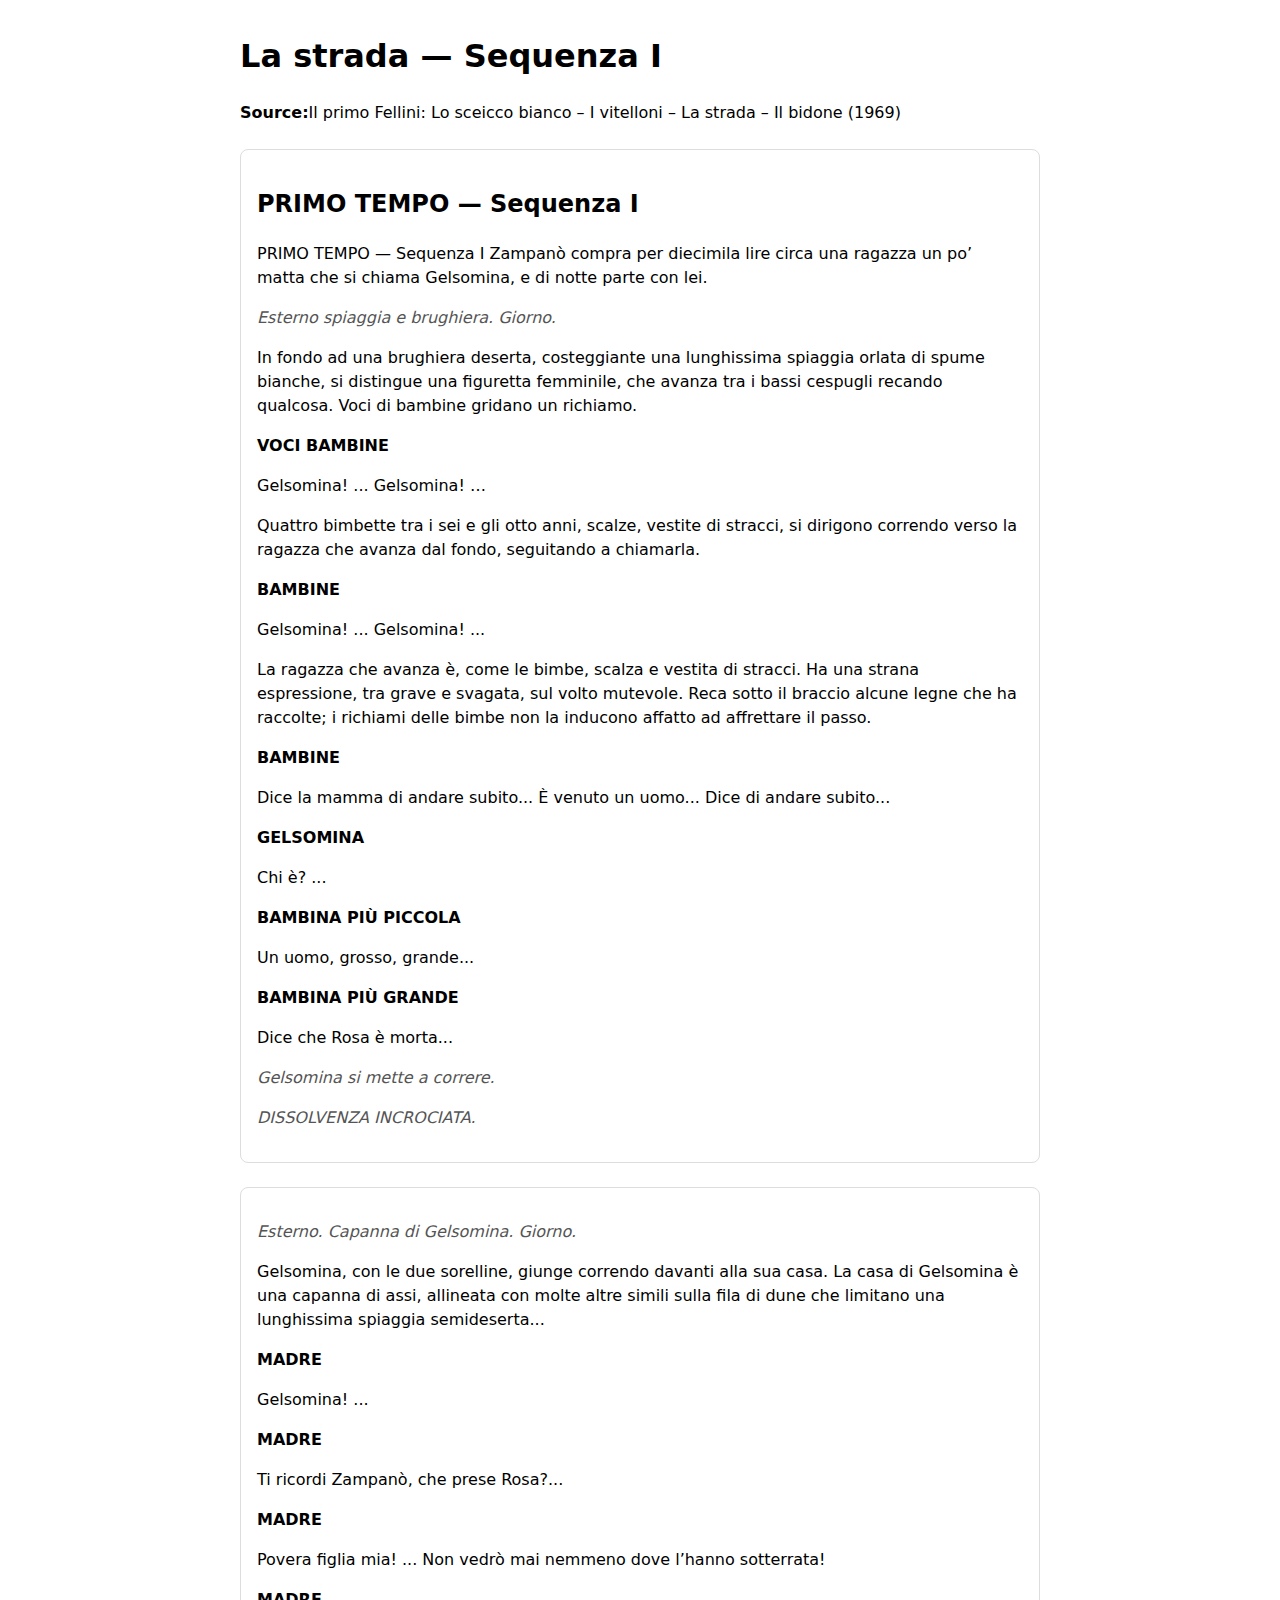
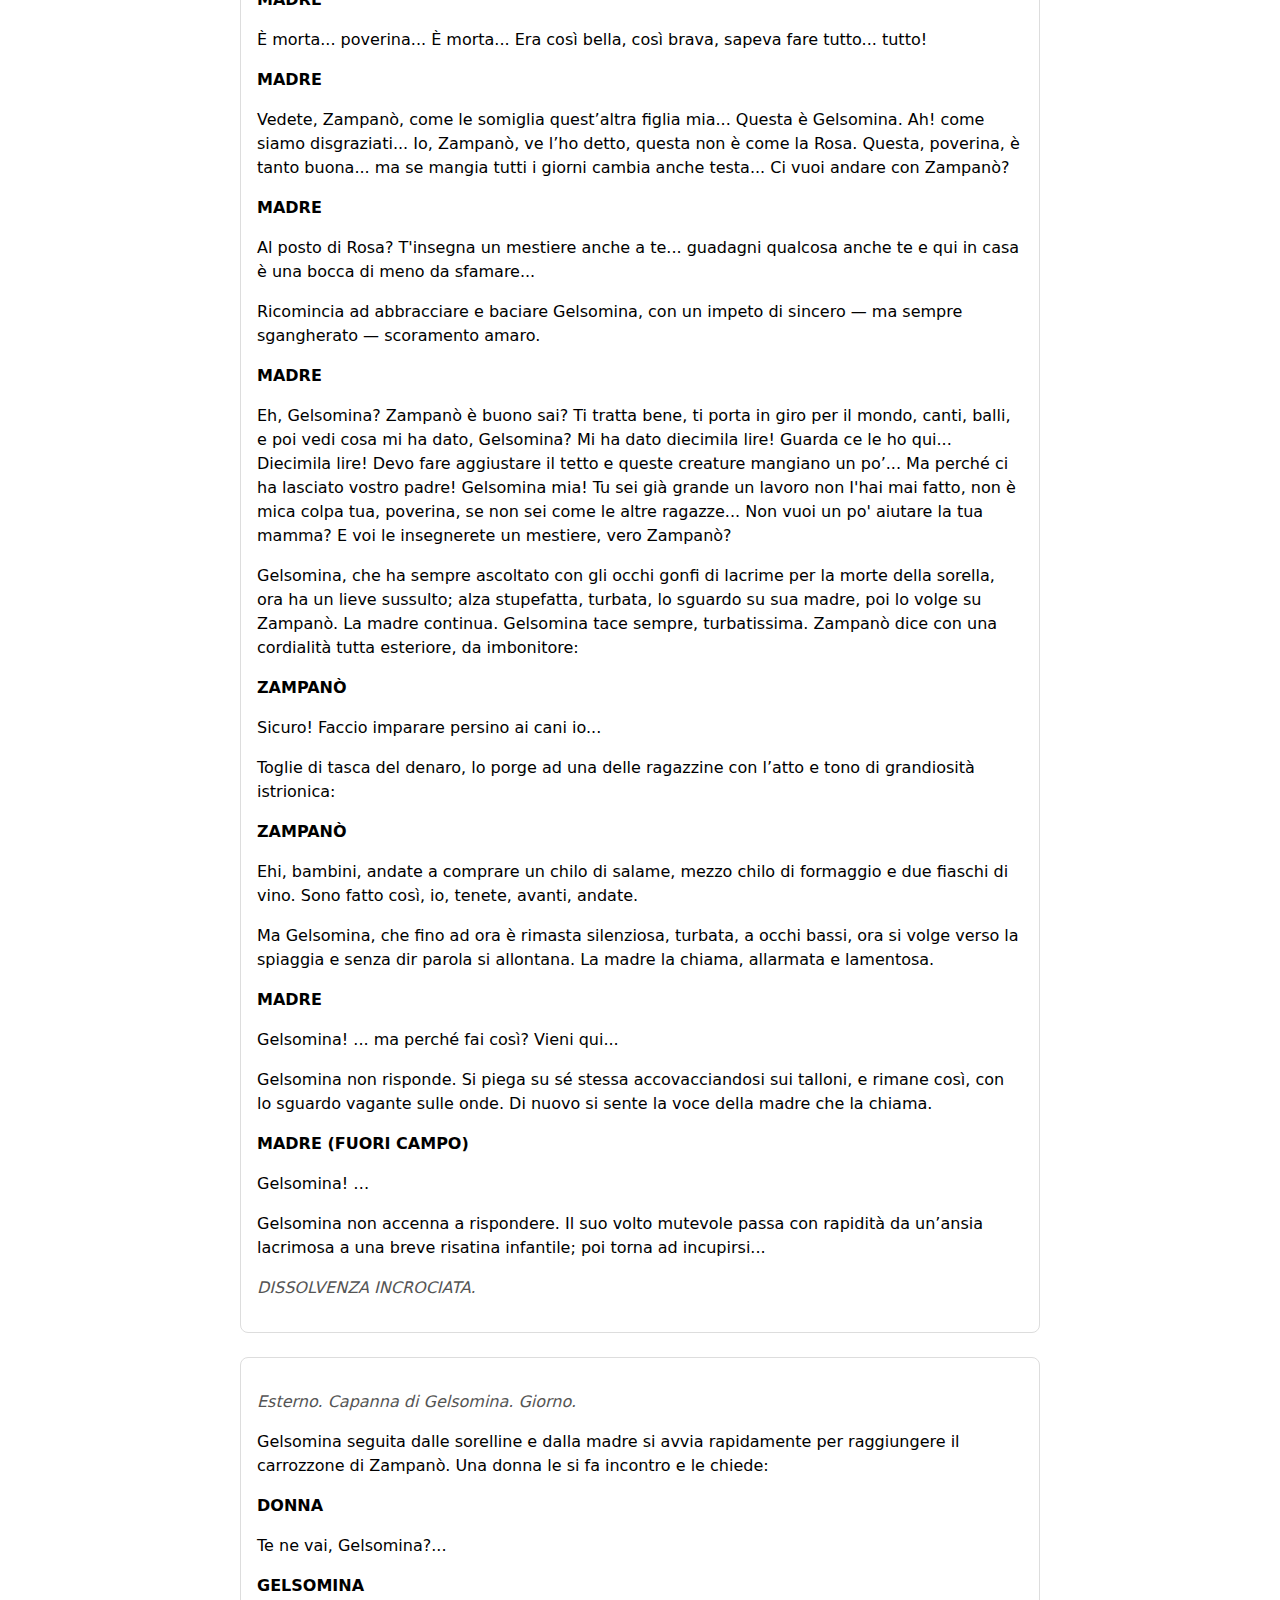
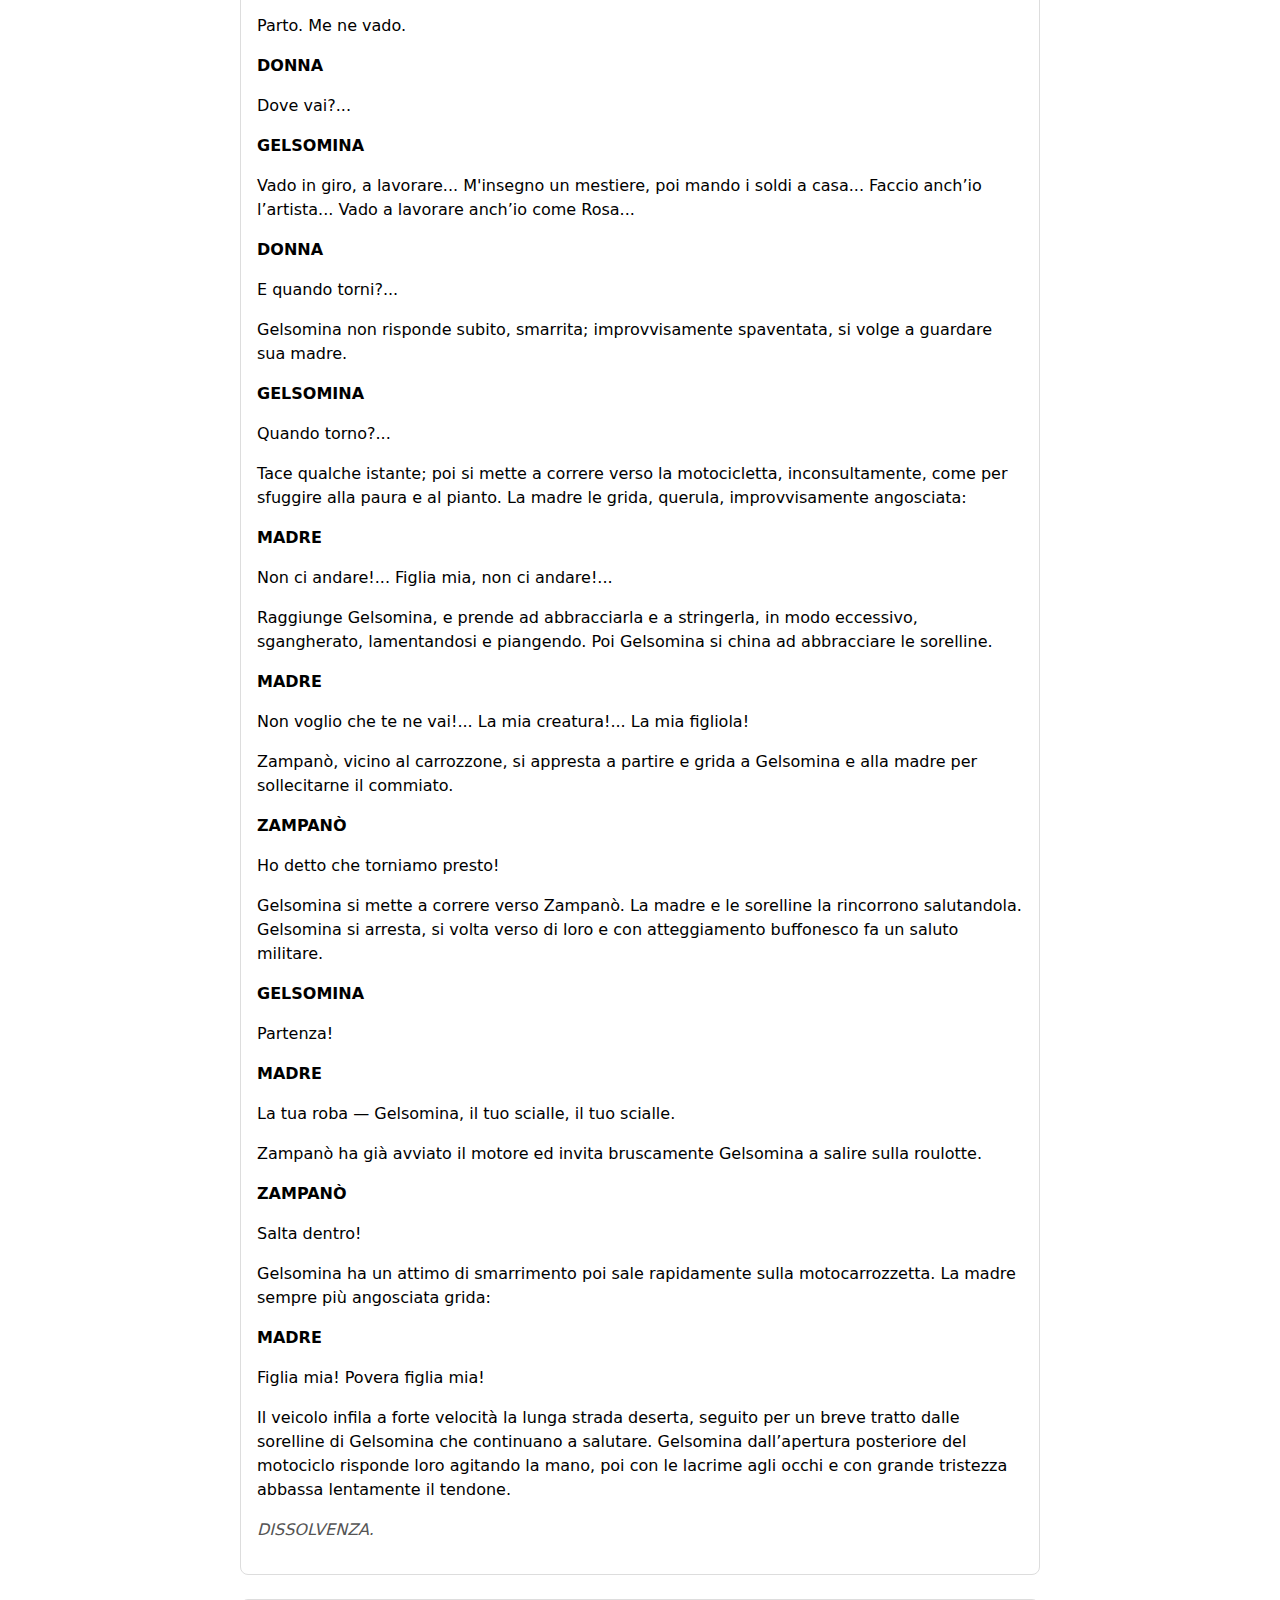
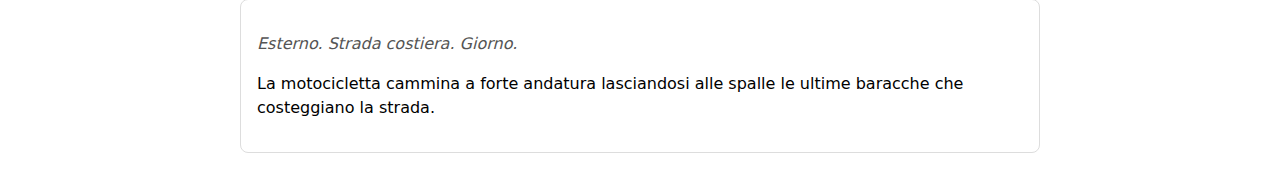
<file: book_Il_primo_Fellini/HTML/lastrada.html>
<html lang="it">
  <head>
    <meta charset="UTF-8"/>
    <title>La strada — Sequenza I</title>
    <style>
          body {
            font-family: system-ui, -apple-system, BlinkMacSystemFont, "Segoe UI", sans-serif;
            max-width: 800px;
            margin: 2rem auto;
            line-height: 1.5;
          }
          h1, h2, h3 {
            font-weight: 600;
          }
          .scene {
            margin: 1.5rem 0;
            padding: 1rem;
            border: 1px solid #ddd;
            border-radius: 8px;
          }
          .scene &gt; h2 {
            margin-top: 0;
          }
          .stage {
            font-style: italic;
            color: #555;
          }
          .speech {
            margin: 0.4rem 0;
          }
          .speaker {
            font-weight: 600;
            text-transform: uppercase;
            margin-right: 0.4rem;
          }
        </style>
  </head>
  <body><h1>La strada — Sequenza I</h1><p><strong>Source:</strong>Il primo Fellini: Lo sceicco bianco – I vitelloni – La strada – Il bidone
          (1969)
        </p>

      
      <section class="scene"><h2>PRIMO TEMPO — Sequenza I</h2>
        PRIMO TEMPO — Sequenza I
        Zampanò compra per diecimila lire circa una ragazza un po’ matta che si chiama Gelsomina, e di notte parte con lei.

        <p class="stage">Esterno spiaggia e brughiera. Giorno.</p>

        <p>In fondo ad una brughiera deserta, costeggiante una lunghissima spiaggia orlata di spume bianche, si distingue una figuretta femminile, che avanza tra i bassi cespugli recando qualcosa. Voci di bambine gridano un richiamo.</p>

        <p class="speech"><span class="speaker">Voci bambine</span> <p>Gelsomina! ... Gelsomina! …</p></p>

        <p>Quattro bimbette tra i sei e gli otto anni, scalze, vestite di stracci, si dirigono correndo verso la ragazza che avanza dal fondo, seguitando a chiamarla.</p>

        <p class="speech"><span class="speaker">Bambine</span> <p>Gelsomina! ... Gelsomina! ...</p></p>

        <p>La ragazza che avanza è, come le bimbe, scalza e vestita di stracci. Ha una strana espressione, tra grave e svagata, sul volto mutevole. Reca sotto il braccio alcune legne che ha raccolte; i richiami delle bimbe non la inducono affatto ad affrettare il passo.</p>

        <p class="speech"><span class="speaker">Bambine</span> <p>Dice la mamma di andare subito... È venuto un uomo... Dice di andare subito...</p></p>

        <p class="speech"><span class="speaker">Gelsomina</span> <p>Chi è? ...</p></p>

        <p class="speech"><span class="speaker">Bambina più piccola</span> <p>Un uomo, grosso, grande...</p></p>

        <p class="speech"><span class="speaker">Bambina più grande</span> <p>Dice che Rosa è morta...</p></p>

        <p class="stage">Gelsomina si mette a correre.</p>
        <p class="stage">DISSOLVENZA INCROCIATA.</p>
      </section>

      
      <section class="scene">
        <p class="stage">Esterno. Capanna di Gelsomina. Giorno.</p>

        <p>Gelsomina, con le due sorelline, giunge correndo davanti alla sua casa. La casa di Gelsomina è una capanna di assi, allineata con molte altre simili sulla fila di dune che limitano una lunghissima spiaggia semideserta...</p>

        <p class="speech"><span class="speaker">Madre</span> <p>Gelsomina! ...</p></p>

        <p class="speech"><span class="speaker">Madre</span> <p>Ti ricordi Zampanò, che prese Rosa?...</p></p>

        <p class="speech"><span class="speaker">Madre</span> <p>Povera figlia mia! ... Non vedrò mai nemmeno dove l’hanno sotterrata!</p></p>

        <p class="speech"><span class="speaker">Madre</span> <p>È morta... poverina... È morta... Era così bella, così brava, sapeva fare tutto... tutto!</p></p>

        <p class="speech"><span class="speaker">Madre</span> <p>Vedete, Zampanò, come le somiglia quest’altra figlia mia... Questa è Gelsomina. Ah! come siamo disgraziati... Io, Zampanò, ve l’ho detto, questa non è come la Rosa. Questa, poverina, è tanto buona... ma se mangia tutti i giorni cambia anche testa... Ci vuoi andare con Zampanò?</p></p>

        <p class="speech"><span class="speaker">Madre</span> <p>Al posto di Rosa? T'insegna un mestiere anche a te... guadagni qualcosa anche te e qui in casa è una bocca di meno da sfamare...</p></p>

        <p>Ricomincia ad abbracciare e baciare Gelsomina, con un impeto di sincero — ma sempre sgangherato — scoramento amaro.</p>

        <p class="speech"><span class="speaker">Madre</span> <p>Eh, Gelsomina? Zampanò è buono sai? Ti tratta bene, ti porta in giro per il mondo, canti, balli, e poi vedi cosa mi ha dato, Gelsomina? Mi ha dato diecimila lire! Guarda ce le ho qui... Diecimila lire! Devo fare aggiustare il tetto e queste creature mangiano un po’... Ma perché ci ha lasciato vostro padre! Gelsomina mia! Tu sei già grande un lavoro non I'hai mai fatto, non è mica colpa tua, poverina, se non sei come le altre ragazze... Non vuoi un po' aiutare la tua mamma? E voi le insegnerete un mestiere, vero Zampanò?</p></p>

        <p>Gelsomina, che ha sempre ascoltato con gli occhi gonfi di lacrime per la morte della sorella, ora ha un lieve sussulto; alza stupefatta, turbata, lo sguardo su sua madre, poi lo volge su Zampanò. La madre continua. Gelsomina tace sempre, turbatissima. Zampanò dice con una cordialità tutta esteriore, da imbonitore:</p>

        <p class="speech"><span class="speaker">Zampanò</span> <p>Sicuro! Faccio imparare persino ai cani io...</p></p>

        <p>Toglie di tasca del denaro, lo porge ad una delle ragazzine con l’atto e tono di grandiosità istrionica:</p>

        <p class="speech"><span class="speaker">Zampanò</span> <p>Ehi, bambini, andate a comprare un chilo di salame, mezzo chilo di formaggio e due fiaschi di vino. Sono fatto così, io, tenete, avanti, andate.</p></p>

        <p>Ma Gelsomina, che fino ad ora è rimasta silenziosa, turbata, a occhi bassi, ora si volge verso la spiaggia e senza dir parola si allontana. La madre la chiama, allarmata e lamentosa.</p>

        <p class="speech"><span class="speaker">Madre</span> <p>Gelsomina! ... ma perché fai così? Vieni qui...</p></p>

        <p>Gelsomina non risponde. Si piega su sé stessa accovacciandosi sui talloni, e rimane così, con lo sguardo vagante sulle onde. Di nuovo si sente la voce della madre che la chiama.</p>

        <p class="speech"><span class="speaker">Madre (fuori campo)</span> <p>Gelsomina! …</p></p>

        <p>Gelsomina non accenna a rispondere. Il suo volto mutevole passa con rapidità da un’ansia lacrimosa a una breve risatina infantile; poi torna ad incupirsi...</p>

        <p class="stage">DISSOLVENZA INCROCIATA.</p>
      </section>

      
      <section class="scene">
        <p class="stage">Esterno. Capanna di Gelsomina. Giorno.</p>

        <p>Gelsomina seguita dalle sorelline e dalla madre si avvia rapidamente per raggiungere il carrozzone di Zampanò. Una donna le si fa incontro e le chiede:</p>

        <p class="speech"><span class="speaker">Donna</span> <p>Te ne vai, Gelsomina?...</p></p>

        <p class="speech"><span class="speaker">Gelsomina</span> <p>Parto. Me ne vado.</p></p>

        <p class="speech"><span class="speaker">Donna</span> <p>Dove vai?...</p></p>

        <p class="speech"><span class="speaker">Gelsomina</span> <p>Vado in giro, a lavorare... M'insegno un mestiere, poi mando i soldi a casa... Faccio anch’io l’artista... Vado a lavorare anch’io come Rosa...</p></p>

        <p class="speech"><span class="speaker">Donna</span> <p>E quando torni?...</p></p>

        <p>Gelsomina non risponde subito, smarrita; improvvisamente spaventata, si volge a guardare sua madre.</p>

        <p class="speech"><span class="speaker">Gelsomina</span> <p>Quando torno?...</p></p>

        <p>Tace qualche istante; poi si mette a correre verso la motocicletta, inconsultamente, come per sfuggire alla paura e al pianto. La madre le grida, querula, improvvisamente angosciata:</p>

        <p class="speech"><span class="speaker">Madre</span> <p>Non ci andare!... Figlia mia, non ci andare!...</p></p>

        <p>Raggiunge Gelsomina, e prende ad abbracciarla e a stringerla, in modo eccessivo, sgangherato, lamentandosi e piangendo. Poi Gelsomina si china ad abbracciare le sorelline.</p>

        <p class="speech"><span class="speaker">Madre</span> <p>Non voglio che te ne vai!... La mia creatura!... La mia figliola!</p></p>

        <p>Zampanò, vicino al carrozzone, si appresta a partire e grida a Gelsomina e alla madre per sollecitarne il commiato.</p>

        <p class="speech"><span class="speaker">Zampanò</span> <p>Ho detto che torniamo presto!</p></p>

        <p>Gelsomina si mette a correre verso Zampanò. La madre e le sorelline la rincorrono salutandola. Gelsomina si arresta, si volta verso di loro e con atteggiamento buffonesco fa un saluto militare.</p>

        <p class="speech"><span class="speaker">Gelsomina</span> <p>Partenza!</p></p>

        <p class="speech"><span class="speaker">Madre</span> <p>La tua roba — Gelsomina, il tuo scialle, il tuo scialle.</p></p>

        <p>Zampanò ha già avviato il motore ed invita bruscamente Gelsomina a salire sulla roulotte.</p>

        <p class="speech"><span class="speaker">Zampanò</span> <p>Salta dentro!</p></p>

        <p>Gelsomina ha un attimo di smarrimento poi sale rapidamente sulla motocarrozzetta. La madre sempre più angosciata grida:</p>

        <p class="speech"><span class="speaker">Madre</span> <p>Figlia mia! Povera figlia mia!</p></p>

        <p>Il veicolo infila a forte velocità la lunga strada deserta, seguito per un breve tratto dalle sorelline di Gelsomina che continuano a salutare. Gelsomina dall’apertura posteriore del motociclo risponde loro agitando la mano, poi con le lacrime agli occhi e con grande tristezza abbassa lentamente il tendone.</p>
        <p class="stage">DISSOLVENZA.</p>
      </section>

      
      <section class="scene">
        <p class="stage">Esterno. Strada costiera. Giorno.</p>
        <p>La motocicletta cammina a forte andatura lasciandosi alle spalle le ultime baracche che costeggiano la strada.</p>
      </section>

    </body>
</html>
</file>
